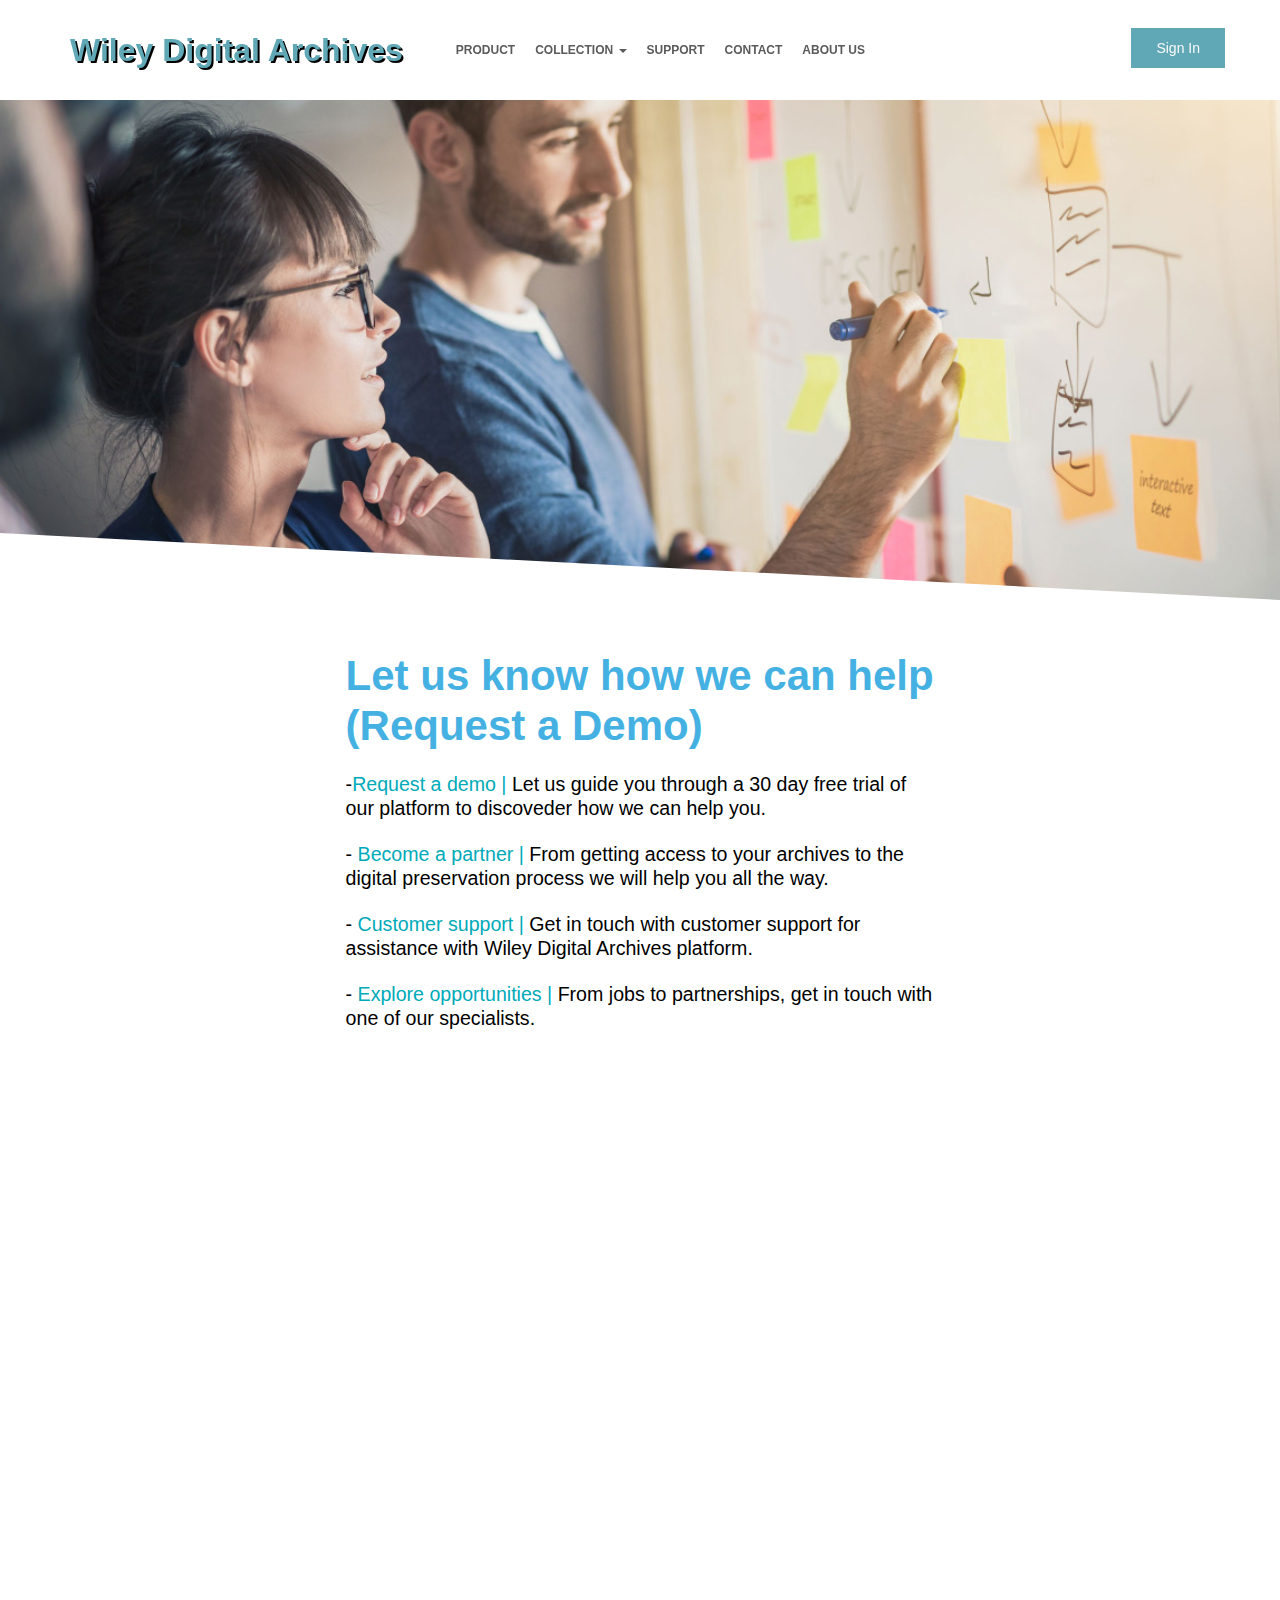
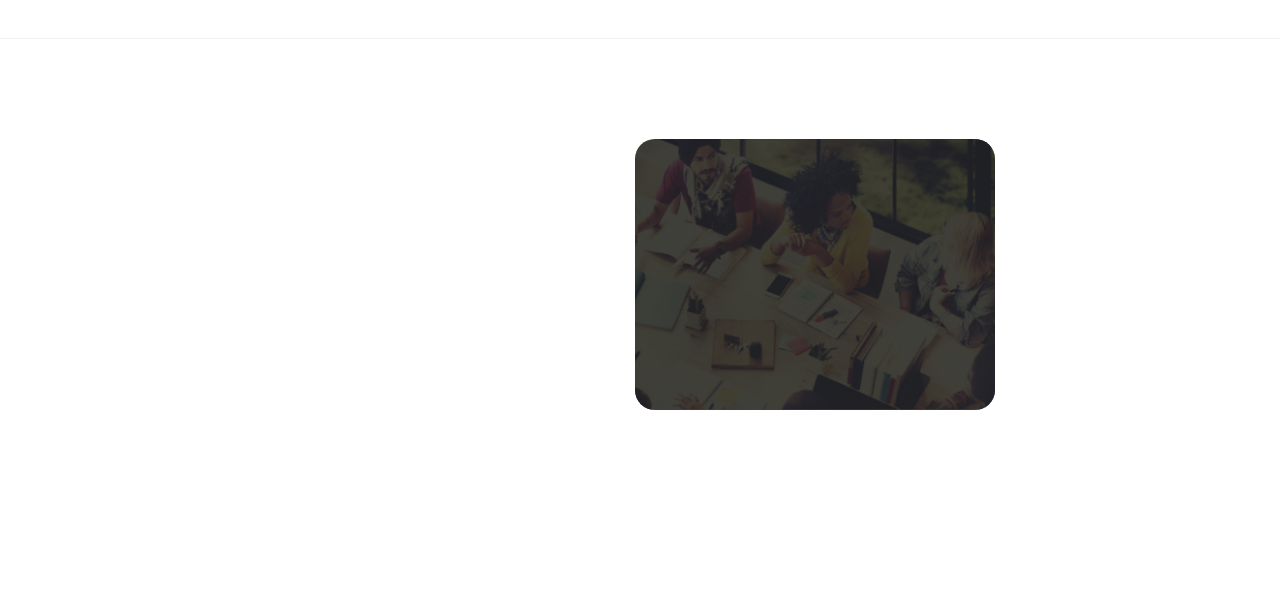
<file: contact.html>
<!DOCTYPE html>
<html>
<head>
	<title></title>
     <meta charset="UTF-8">
     <meta http-equiv="X-UA-Compatible" content="IE=Edge">
     <meta name="description" content="">
     <meta name="keywords" content="">
     <meta name="author" content="">
     <meta name="viewport" content="width=device-width, initial-scale=1, maximum-scale=1">

     <link rel="stylesheet" href="css/bootstrap.min.css">
     <link rel="stylesheet" href="css/font-awesome.min.css">
     <link rel="stylesheet" href="css/animate.css">
     <link rel="stylesheet" href="css/owl.carousel.css">
     <link rel="stylesheet" href="css/owl.theme.default.min.css">
     <link rel="stylesheet" href="css/magnific-popup.css">
    <link rel="stylesheet" href="css/main.css">

	<style>
*{margin: 0;}

.one {
  position: relative;
  display: inline-block;
  /*padding: 1em 5em 1em 1em;*/
  overflow: hidden;
  color: #fff;
  height:500px;
  width:100%;

}

.one:after {
  content: '';
  position: absolute;
  bottom: 0;
  right: 0;
  width: 100%;
  height: 100%;
  background: lightblue;
  -webkit-transform-origin: 100% 0;
  -ms-transform-origin: 100% 0;
  transform-origin: top right;
  -webkit-transform: skewY(3deg);
  -ms-transform: skewY(3deg);
  transform: skewY(3deg);
  z-index: -1;
  background: url("images/background-image2.2.jpg");
  background-repeat: no-repeat;
  background-size: cover;
}
.two{

  position: relative;
  display: inline-block;
  /*padding: 1em 5em 1em 1em;*/
  overflow: hidden;
  color: #fff;
  height:350px;
  width:100%;

}
.two:after {
  content: '';
  position: absolute;
  bottom: 0;
  right: 0;
  width: 100%;
  height: 100%;
  background: lightblue;
  -webkit-transform-origin: 100% 0;
  -ms-transform-origin: 100% 0;
  transform-origin: top right;
  -webkit-transform: skewY(3deg);
  -ms-transform: skewY(3deg);
  transform: skewY(3deg);
  z-index: -1;
  background:#DEEFF5;
  /*background-repeat: no-repeat;
  background-size: 100%*/;
}


.text{
  margin:0 25% 0 25%;
  /*padding:10%;*/
  padding:2%;
}

.text h1{
  color:#45B1E2;

}
.text p{
  font-size:1.4em;
  padding:2% 0 0 0;

}

.contact-span{
  color:#00AAB9 ;
}


@media only screen and (max-width: 992px) {
    .text {
      margin:1%;
    }
    .text p{
      font-size:1.0em;
    }
  }

  .three{

  position: relative;
  display: inline-block;
  /*padding: 1em 5em 1em 1em;*/
  overflow: hidden;
  color: #fff;
  height:500px;
  width:100%;

}
.three:after {
  content: '';
  position: absolute;
  bottom: 0;
  right: 0;
  width: 100%;
  height: 100%;
  background: lightblue;
  -webkit-transform-origin: 100% 0;
  -ms-transform-origin: 100% 0;
  transform-origin: top right;
  -webkit-transform: skewY(3deg);
  -ms-transform: skewY(3deg);
  transform: skewY(3deg);
  z-index: -1;
  background:#DEEFF5;
  /*background-repeat: no-repeat;
  background-size: 100%*/;
}

	</style>
</head>
<body>

  <!-- MENU -->
     <section class="navbar custom-navbar navbar-fixed-top" role="navigation" s>
          <div class="container">

               <div class="navbar-header">
                    <button class="navbar-toggle" data-toggle="collapse" data-target=".navbar-collapse">
                         <span class="icon icon-bar"></span>
                         <span class="icon icon-bar"></span>
                         <span class="icon icon-bar"></span>
                    </button>

                    <!-- lOGO TEXT HERE -->
                    <a href="index.html" class="navbar-brand" >Wiley Digital Archives <span></span></a>
                    <a href="index.html" class="navbar-brand-short" >WDA <span></span></a>
               </div>



               <!-- MENU LINKS -->
               <div class="collapse navbar-collapse">
                    <ul class="nav navbar-nav navbar-nav-first">
                         <li><a href="#about" class="smoothScroll" style = "color:#5b5b5b">Product</a></li>
                         <!--  trying to make dropdown navigation bar, didn't work | update: worked perfectly! -->
                         <li class="dropdown">
                              <a class="dropdown-toggle" data-toggle="dropdown" href="#"style = "color:#5b5b5b">Collection <span class="caret"></span></a>
                              <ul class="dropdown-menu">
                                   <li><a href="#">The NEw York Academy of Sciences</a></li>
                                   <li><a href="rcp1.html">Royal College of Physicians of London</a></li>
                                   <li><a href="#">Royal Anthropological Institute <br> of Great Britain and Ireland</a></li>
                                   <li><a href="#">Royal Geographical Society</a></li>
                                    <li><a href="#">Become a partner</a></li>
                              </ul>
                         </li>
                         <li><a href="#menu" class="smoothScroll" style = "color:#5b5b5b">Support</a></li>
                         <li><a href="contact.html" class="smoothScroll" style = "color:#5b5b5b">Contact</a></li>
                          <li><a href="slanted-solved.html" class="smoothScroll" style = "color:#5b5b5b">About Us </a></li>
                    </ul>


                    <ul class="nav navbar-nav navbar-right">
                         <!-- <li><a href="#"> Get Connected! <i class="fa fa-phone"></i> 010 020 0340</a></li> -->
                         <a href="https://app.wileydigitalarchives.com/wiley/auth/pass;getIp=true" class="section-btn">Sign In</a>
                    </ul>
               </div>

          </div>
     </section>
  <section id="angled" data-stellar-background-ratio="0.5">
          <!-- <div class="overlay"></div> -->
          <!-- <div class="container-fluid"> -->
               <div class="row">

                    <div class="col-md-12 col-sm-12">
                        <div class ='one'></div>
                    </div>

                    <div class="col-md-12 col-sm-12">
                        <div class = 'text'>
                          <div class ='content'>
                            <h1>Let us know how we can help<br>
                            (Request a Demo)</h1>
                             <p> -<span class = "contact-span">Request a demo |</span> Let us guide you through a 30 day free trial of our platform to discoveder how we can help you.</p>
                             <p> -<span class = "contact-span"> Become a partner |</span> From getting access to your archives to the digital preservation process we will help you all the way.</p>
                             <p> -<span class = "contact-span"> Customer support |</span> Get in touch with customer support for assistance with Wiley Digital Archives platform.</p>
                             <p> - <span class = "contact-span"> Explore opportunities | </span>From jobs to partnerships, get in touch with one of our specialists.</p>
                         </div> 
                        </div>
                    </div>
                    <!-- <div class="col-md-12 col-sm-12"> -->
                        <!-- <div class ='contact'> -->
                          <!- - CONTACT - ->
     <section id="contact" data-stellar-background-ratio="0.5">
          <div class="container">
               <div class="row">
  <!- - How to change your own map point
            1. Go to Google Maps
            2. Click on your location point
            3. Click "Share" and choose "Embed map" tab
            4. Copy only URL and paste it within the src="" field below
  - -><!-- 
                    <div class="wow fadeInUp col-md-12 col-sm-12" data-wow-delay="0.4s">
                         <div id="google-map">
                              <iframe style ="border:10px solid gold" src="https://www.google.com/maps/embed?pb=!1m18!1m12!1m3!1d3023.1207169515556!2d-74.03059418444381!3d40.73736917932923!2m3!1f0!2f0!3f0!3m2!1i1024!2i768!4f13.1!3m3!1m2!1s0x89c259e1f2a6d88d%3A0xd4b13202435f05d5!2sWiley+Publishing!5e0!3m2!1sen!2sus!4v1548796416897" width="600" height="450" frameborder="0" style="border:0" allowfullscreen></iframe>
                         </div>
                    </div>  -->   

                    <div class="col-md-12 col-sm-12">

                         <div class="col-md-12 col-sm-12">
                              <div class="section-title wow fadeInUp" data-wow-delay="0.1s">
                                   <h2 style="text-align: center; background:lightblue;">Contact Us</h2>
                              </div>
                         </div>

                         <!- - CONTACT FORM - ->
                         <form action="#" method="post" class="wow fadeInUp" id="contact-form" role="form" data-wow-delay="0.8s">

                              <!- - IF MAIL SENT SUCCESSFUL  // connect this with custom JS - ->
                              <h6 class="text-success">Your message has been sent successfully.</h6>
                              
                              <!- - IF MAIL NOT SENT - ->
                              <h6 class="text-danger">E-mail must be valid and message must be longer than 1 character.</h6>

                              <div class="col-md-6 col-sm-6">
                                   <input type="text" class="form-control" id="cf-name" name="name" placeholder="First name">
                              </div>

                              <div class="col-md-6 col-sm-6">
                                   <input type="text" class="form-control" id="cf-name" name="name" placeholder="Last name">
                              </div>

                              <div class="col-md-6 col-sm-6">
                                   <input type="email" class="form-control" id="cf-email" name="email" placeholder="Email address">
                              </div>

                               <div class="col-md-6 col-sm-6">
                                   <input type="nummber" class="form-control" id="cf-email" name="phone" placeholder="Business phone">
                              </div>

                              <div class="col-md-12 col-sm-12">
                                   <input type="text" class="form-control" id="cf-subject" name="subject" placeholder="Subject">

                                   <textarea class="form-control" rows="6" id="cf-message" name="message" placeholder="anything you wanted to let us know in addition"></textarea>

                                   <button type="submit" class="form-control" id="cf-submit" name="submit">Send Message</button>
                              </div>
                         </form>
                    </div>

               </div>
          </div>
     </section>     
 
     <!- - FOOTER - ->
     <footer id="footer" data-stellar-background-ratio="0.5">
          <div class="container">
               <div class="row">

                    <div class="col-md-3 col-sm-8">
                         <div class="footer-info">
                              <div class="section-title">
                                   <h2 class="wow fadeInUp" data-wow-delay="0.2s">Find us</h2>
                              </div>
                              <address class="wow fadeInUp" data-wow-delay="0.4s">
                                   <p>123 nulla a cursus rhoncus,<br> augue sem viverra 10870<br>id ultricies sapien</p>
                              </address>
                         </div>
                    </div>

                    <div class="col-md-3 col-sm-8">
                         <div class="footer-info">
                              <div class="section-title">
                                   <h2 class="wow fadeInUp" data-wow-delay="0.2s">Talk to a representative</h2>
                              </div>
                              <address class="wow fadeInUp" data-wow-delay="0.4s">
                                   <p>090-080-0650 | 090-070-0430</p>
                                   <p><a href="mailto:info@company.com">info@company.com</a></p>
                                   <p>LINE: Wiley247 </p>
                              </address>
                         </div>
                    </div>

                    <div class="col-md-4 col-sm-8">
                         <div class="footer-info footer-open-hour">
                              <div class="section-title">
                                   <h2 class="wow fadeInUp" data-wow-delay="0.2s">office hours</h2>
                              </div>
                              <div class="wow fadeInUp" data-wow-delay="0.4s">
                                   <p>Monday: Closed</p>
                                   <div>
                                        <strong>Tuesday to Friday</strong>
                                        <p>7:00 AM - 9:00 PM</p>
                                   </div>
                                   <div>
                                        <strong>Saturday - Sunday</strong>
                                        <p>11:00 AM - 10:00 PM</p>
                                   </div>
                              </div>
                         </div>
                    </div>

                    <div class="col-md-2 col-sm-4">
                         <ul class="wow fadeInUp social-icon" data-wow-delay="0.4s">
                              <li><a href="#" class="fa fa-facebook-square" attr="facebook icon"></a></li>
                              <li><a href="#" class="fa fa-twitter"></a></li>
                              <li><a href="#" class="fa fa-instagram"></a></li>
                              <li><a href="#" class="fa fa-google"></a></li>
                         </ul>

                         <div class="wow fadeInUp copyright-text" data-wow-delay="0.8s"> 
                              <p><br>Copyright &copy; 2018 <br>John Wiley & Son's
                              
                              <br><br>Design: <a rel="nofollow" href="http://shoaibahamed.com" target="_parent">Demand Gen web team</a></p>
                         </div>
                    </div>
                    
               </div>
          </div>
     </footer>

       <!- - SCRIPTS - ->
     <script src="js/jquery.js"></script>
     <script src="js/bootstrap.min.js"></script>
     <script src="js/jquery.stellar.min.js"></script>
     <script src="js/wow.min.js"></script>
     <script src="js/owl.carousel.min.js"></script>
     <script src="js/jquery.magnific-popup.min.js"></script>
     <script src="js/smoothscroll.js"></script>
     <script src="js/custom.js"></script>
</body>
</html>
</file>
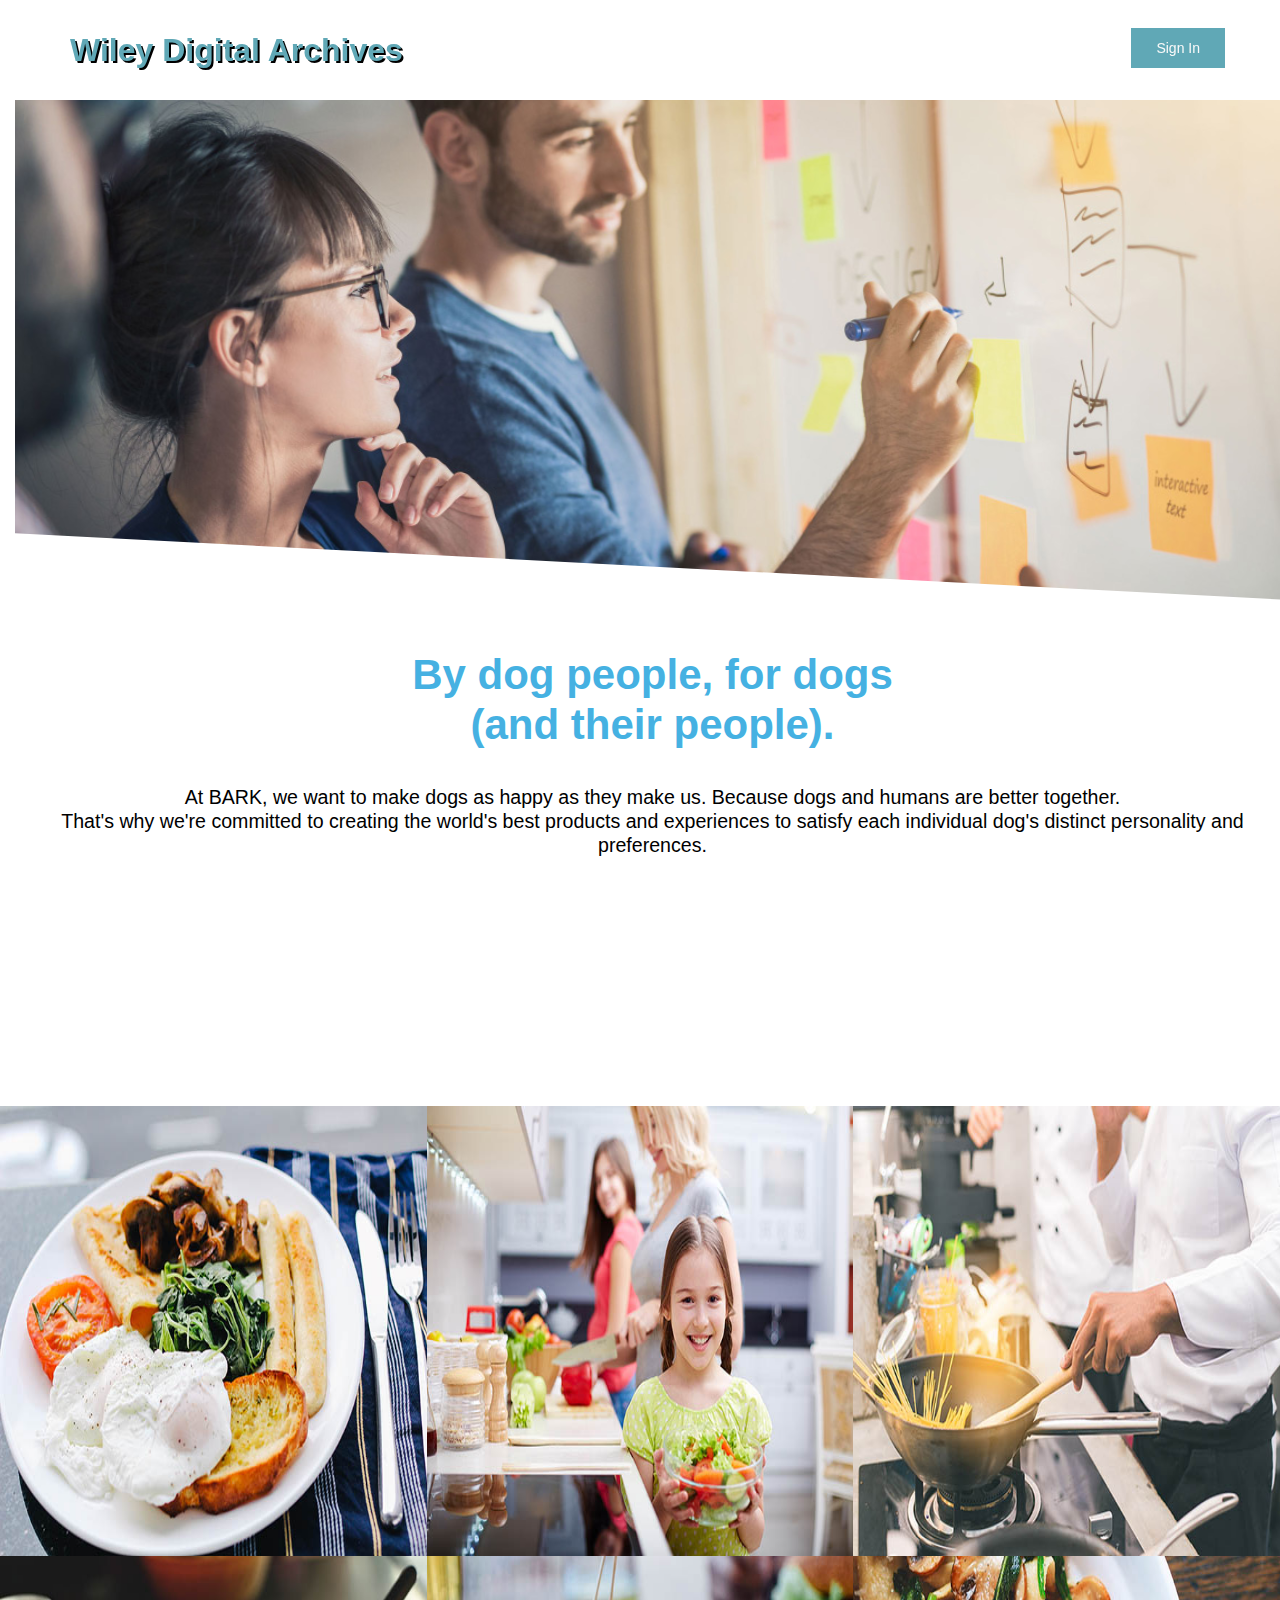
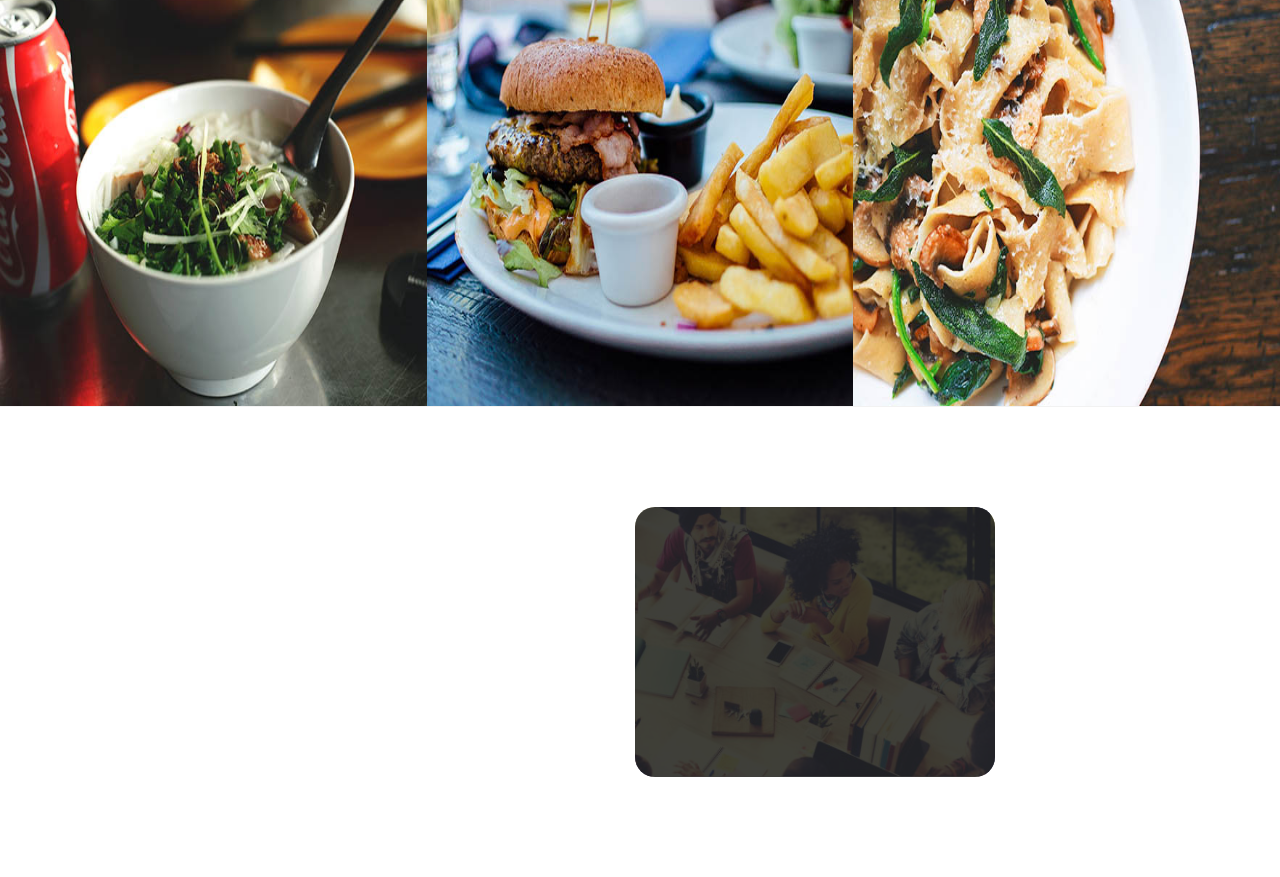
<file: resources-test.html>
<!-- Resource page, not done, follow slanted-soved.html file -->


<!DOCTYPE html>
<html lang="en">
<head>

     <title>Wiley Digital Archives</title>
<!-- 

WDA template based on bootstrap
-->
     <meta charset="UTF-8">
     <meta http-equiv="X-UA-Compatible" content="IE=Edge">
     <meta name="description" content="">
     <meta name="keywords" content="">
     <meta name="author" content="">
     <meta name="viewport" content="width=device-width, initial-scale=1, maximum-scale=1">

     <link rel="stylesheet" href="css/bootstrap.min.css">
     <link rel="stylesheet" href="css/font-awesome.min.css">
     <link rel="stylesheet" href="css/animate.css">
     <link rel="stylesheet" href="css/owl.carousel.css">
     <link rel="stylesheet" href="css/owl.theme.default.min.css">
     <link rel="stylesheet" href="css/magnific-popup.css">

     <!-- MAIN CSS -->
     <link rel="stylesheet" href="css/main.css">

     <style>
     *{margin: 0;}

.one {
  position: relative;
  display: inline-block;
  /*padding: 1em 5em 1em 1em;*/
  overflow: hidden;
  color: #fff;
  height:500px;
  width:100%;

}

.one:after {
  content: '';
  position: absolute;
  bottom: 0;
  right: 0;
  width: 100%;
  height: 100%;
  background: lightblue;
  -webkit-transform-origin: 100% 0;
  -ms-transform-origin: 100% 0;
  transform-origin: top right;
  -webkit-transform: skewY(3deg);
  -ms-transform: skewY(3deg);
  transform: skewY(3deg);
  z-index: -1;
  background: url("images/background-image2.2.jpg");
  background-repeat: no-repeat;
  background-size: cover;
}

.text{
 /* margin:0 25% 0 25%;*/
  /*padding:10%;*/
  padding:2%;
}

.text h1{
  color:#45B1E2;

}
.text p{
  font-size:1.4em;
  padding:2% 0 0 0;

}
          
     </style>

</head>
<body>

     

     <!-- MENU -->
     <section class="navbar custom-navbar navbar-fixed-top" role="navigation">
          <div class="container">

               <div class="navbar-header">
                    <button class="navbar-toggle" data-toggle="collapse" data-target=".navbar-collapse">
                         <span class="icon icon-bar"></span>
                         <span class="icon icon-bar"></span>
                         <span class="icon icon-bar"></span>
                    </button>

                    <!-- lOGO TEXT HERE -->
                    <a href="index.html" class="navbar-brand" >Wiley Digital Archives <span></span></a>
                    <a href="index.html" class="navbar-brand-short" >WDA <span></span></a>
               </div>



               <!-- MENU LINKS -->
               <div class="collapse navbar-collapse">
                    <ul class="nav navbar-nav navbar-nav-first">
                         <li><a href="#home" class="smoothScroll">Overview</a></li>
                         <li><a href="#about" class="smoothScroll">Platform </a></li>
                         <li><a href="#team" class="smoothScroll">Partner </a></li>
                         <li><a href="#menu" class="smoothScroll">Resources</a></li>
                         <li><a href="#contact" class="smoothScroll">Support</a></li>

                        <!--  trying to make dropdown navigation bar, didn't work -->
                         <li class="dropdown"><a class="dropdown-toggle" data-toggle="dropdown" href="#">Collection <span class="caret"></span></a>
        <ul class="dropdown-menu">
          <li><a href="#">Page 1-1</a></li>
          <li><a href="#">Page 1-2</a></li>
          <li><a href="#">Page 1-3</a></li>
        </ul>
      </li>
                    </ul>

                    <ul class="nav navbar-nav navbar-right">
                         <!-- <li><a href="#"> Get Connected! <i class="fa fa-phone"></i> 010 020 0340</a></li> -->
                         <a href="https://app.wileydigitalarchives.com/wiley/auth/pass;getIp=true" class="section-btn">Sign In</a>
                    </ul>
               </div>

          </div>
     </section>

     <!-- angled-->
     <section id="menu" data-stellar-background-ratio="0.5">
          <div class="container">
               <div class="row">

                    <div class="col-md-12 col-sm-12">
                         <div class ="menu-thumb one"></div>
                    </div>

                    <div class="col-md-12 col-sm-12">
                         <!- - MENU THUMB - ->
                         <div class="menu-thumb text">
                              <div class ='content'>
                                   <h1>By dog people, for dogs<br>
                                    (and their people).</h1>
                                   <p>At BARK, we want to make dogs as happy as they make us. Because dogs and humans are better together.<br>
                                   That's why we're committed to creating the world's best products and experiences to satisfy each individual dog's distinct personality and preferences.</p>
                              </div>
                         </div>
                    </div>


               </div>
          </div>
     </section>


     
     <!-- MENU-->
     <section id="menu" data-stellar-background-ratio="0.5">
          <div class="container">
               <div class="row">

                    <div class="col-md-12 col-sm-12">
                         <div class="section-title wow fadeInUp" data-wow-delay="0.1s">
                              <h2>Resources</h2>
                              <h4>Post purchased use by Library</h4>
                         </div>
                    </div>



                    <div class="col-md-4 col-sm-6">
                         <!- - MENU THUMB - ->
                         <div class="menu-thumb">
                              <a href="images/menu-image1.jpg" class="image-popup" title="American Breakfast">
                                   <img src="images/menu-image1.jpg" class="img-responsive" alt="">

                                   <div class="menu-info">
                                        <div class="menu-item">
                                             <h3>American Breakfast</h3>
                                             <p>Tomato / Eggs / Sausage</p>
                                        </div>
                                        <div class="menu-price">
                                             <span>$25</span>
                                        </div>
                                   </div>
                              </a>
                         </div>
                    </div>

                    <div class="col-md-4 col-sm-6">
                         <!- - MENU THUMB - ->
                         <div class="menu-thumb">
                              <a href="images/menu-image2.jpg" class="image-popup" title="Self-made Salad">
                                   <img src="images/menu-image2.jpg" class="img-responsive" alt="">

                                   <div class="menu-info">
                                        <div class="menu-item">
                                             <h3>Self-made Salad</h3>
                                             <p>Green / Fruits / Healthy</p>
                                        </div>
                                        <div class="menu-price">
                                             <span>$18</span>
                                        </div>
                                   </div>
                              </a>
                         </div>
                    </div>

                    <div class="col-md-4 col-sm-6">
                         <!- - MENU THUMB - ->
                         <div class="menu-thumb">
                              <a href="images/menu-image3.jpg" class="image-popup" title="Chinese Noodle">
                                   <img src="images/menu-image3.jpg" class="img-responsive" alt="">

                                   <div class="menu-info">
                                        <div class="menu-item">
                                             <h3>Chinese Noodle</h3>
                                             <p>Pepper / Chicken / Vegetables</p>
                                        </div>
                                        <div class="menu-price">
                                             <span>$34</span>
                                        </div>
                                   </div>
                              </a>
                         </div>
                    </div>

                    <div class="col-md-4 col-sm-6">
                         <!- - MENU THUMB - ->
                         <div class="menu-thumb">
                              <a href="images/menu-image4.jpg" class="image-popup" title="Rice Soup">
                                   <img src="images/menu-image4.jpg" class="img-responsive" alt="">

                                   <div class="menu-info">
                                        <div class="menu-item">
                                             <h3>Rice Soup</h3>
                                             <p>Green / Chicken</p>
                                        </div>
                                        <div class="menu-price">
                                             <span>$28</span>
                                        </div>
                                   </div>
                              </a>
                         </div>
                    </div>

                    <div class="col-md-4 col-sm-6">
                         <!- - MENU THUMB - ->
                         <div class="menu-thumb">
                              <a href="images/menu-image5.jpg" class="image-popup" title="Project title">
                                   <img src="images/menu-image5.jpg" class="img-responsive" alt="">

                                   <div class="menu-info">
                                        <div class="menu-item">
                                             <h3>Deli Burger</h3>
                                             <p>Beef / Fried Potatoes</p>
                                        </div>
                                        <div class="menu-price">
                                             <span>$46</span>
                                        </div>
                                   </div>
                              </a>
                         </div>
                    </div>
 
                    <div class="col-md-4 col-sm-6">
                         <!- - MENU THUMB - ->
                         <div class="menu-thumb">
                              <a href="images/menu-image6.jpg" class="image-popup" title="Project title">
                                   <img src="images/menu-image6.jpg" class="img-responsive" alt="">

                                   <div class="menu-info">
                                        <div class="menu-item">
                                             <h3>Big Flat Fried</h3>
                                             <p>Pepper / Crispy</p>
                                        </div>
                                        <div class="menu-price">
                                             <span>$30</span>
                                        </div>
                                   </div>
                              </a>
                         </div>
                    </div>


               </div>
          </div>
     </section>

     <!- - FOOTER - ->
     <footer id="footer" data-stellar-background-ratio="0.5">
          <div class="container">
               <div class="row">

                    <div class="col-md-3 col-sm-8">
                         <div class="footer-info">
                              <div class="section-title">
                                   <h2 class="wow fadeInUp" data-wow-delay="0.2s">Find us</h2>
                              </div>
                              <address class="wow fadeInUp" data-wow-delay="0.4s">
                                   <p>123 nulla a cursus rhoncus,<br> augue sem viverra 10870<br>id ultricies sapien</p>
                              </address>
                         </div>
                    </div>

                    <div class="col-md-3 col-sm-8">
                         <div class="footer-info">
                              <div class="section-title">
                                   <h2 class="wow fadeInUp" data-wow-delay="0.2s">Talk to a representative</h2>
                              </div>
                              <address class="wow fadeInUp" data-wow-delay="0.4s">
                                   <p>090-080-0650 | 090-070-0430</p>
                                   <p><a href="mailto:info@company.com">info@company.com</a></p>
                                   <p>LINE: Wiley247 </p>
                              </address>
                         </div>
                    </div>

                    <div class="col-md-4 col-sm-8">
                         <div class="footer-info footer-open-hour">
                              <div class="section-title">
                                   <h2 class="wow fadeInUp" data-wow-delay="0.2s">office hours</h2>
                              </div>
                              <div class="wow fadeInUp" data-wow-delay="0.4s">
                                   <p>Monday: Closed</p>
                                   <div>
                                        <strong>Tuesday to Friday</strong>
                                        <p>7:00 AM - 9:00 PM</p>
                                   </div>
                                   <div>
                                        <strong>Saturday - Sunday</strong>
                                        <p>11:00 AM - 10:00 PM</p>
                                   </div>
                              </div>
                         </div>
                    </div>

                    <div class="col-md-2 col-sm-4">
                         <ul class="wow fadeInUp social-icon" data-wow-delay="0.4s">
                              <li><a href="#" class="fa fa-facebook-square" attr="facebook icon"></a></li>
                              <li><a href="#" class="fa fa-twitter"></a></li>
                              <li><a href="#" class="fa fa-instagram"></a></li>
                              <li><a href="#" class="fa fa-google"></a></li>
                         </ul>

                         <div class="wow fadeInUp copyright-text" data-wow-delay="0.8s"> 
                              <p><br>Copyright &copy; 2018 <br>John Wiley & Son's
                              
                              <br><br>Design: <a rel="nofollow" href="http://shoaibahamed.com" target="_parent">Demand Gen web team</a></p>
                         </div>
                    </div>
                    
               </div>
          </div>
     </footer>


     <!- - SCRIPTS - ->
     <script src="js/jquery.js"></script>
     <script src="js/bootstrap.min.js"></script>
     <script src="js/jquery.stellar.min.js"></script>
     <script src="js/wow.min.js"></script>
     <script src="js/owl.carousel.min.js"></script>
     <script src="js/jquery.magnific-popup.min.js"></script>
     <script src="js/smoothscroll.js"></script>
     <script src="js/custom.js"></script>

</body>
</html>
</file>
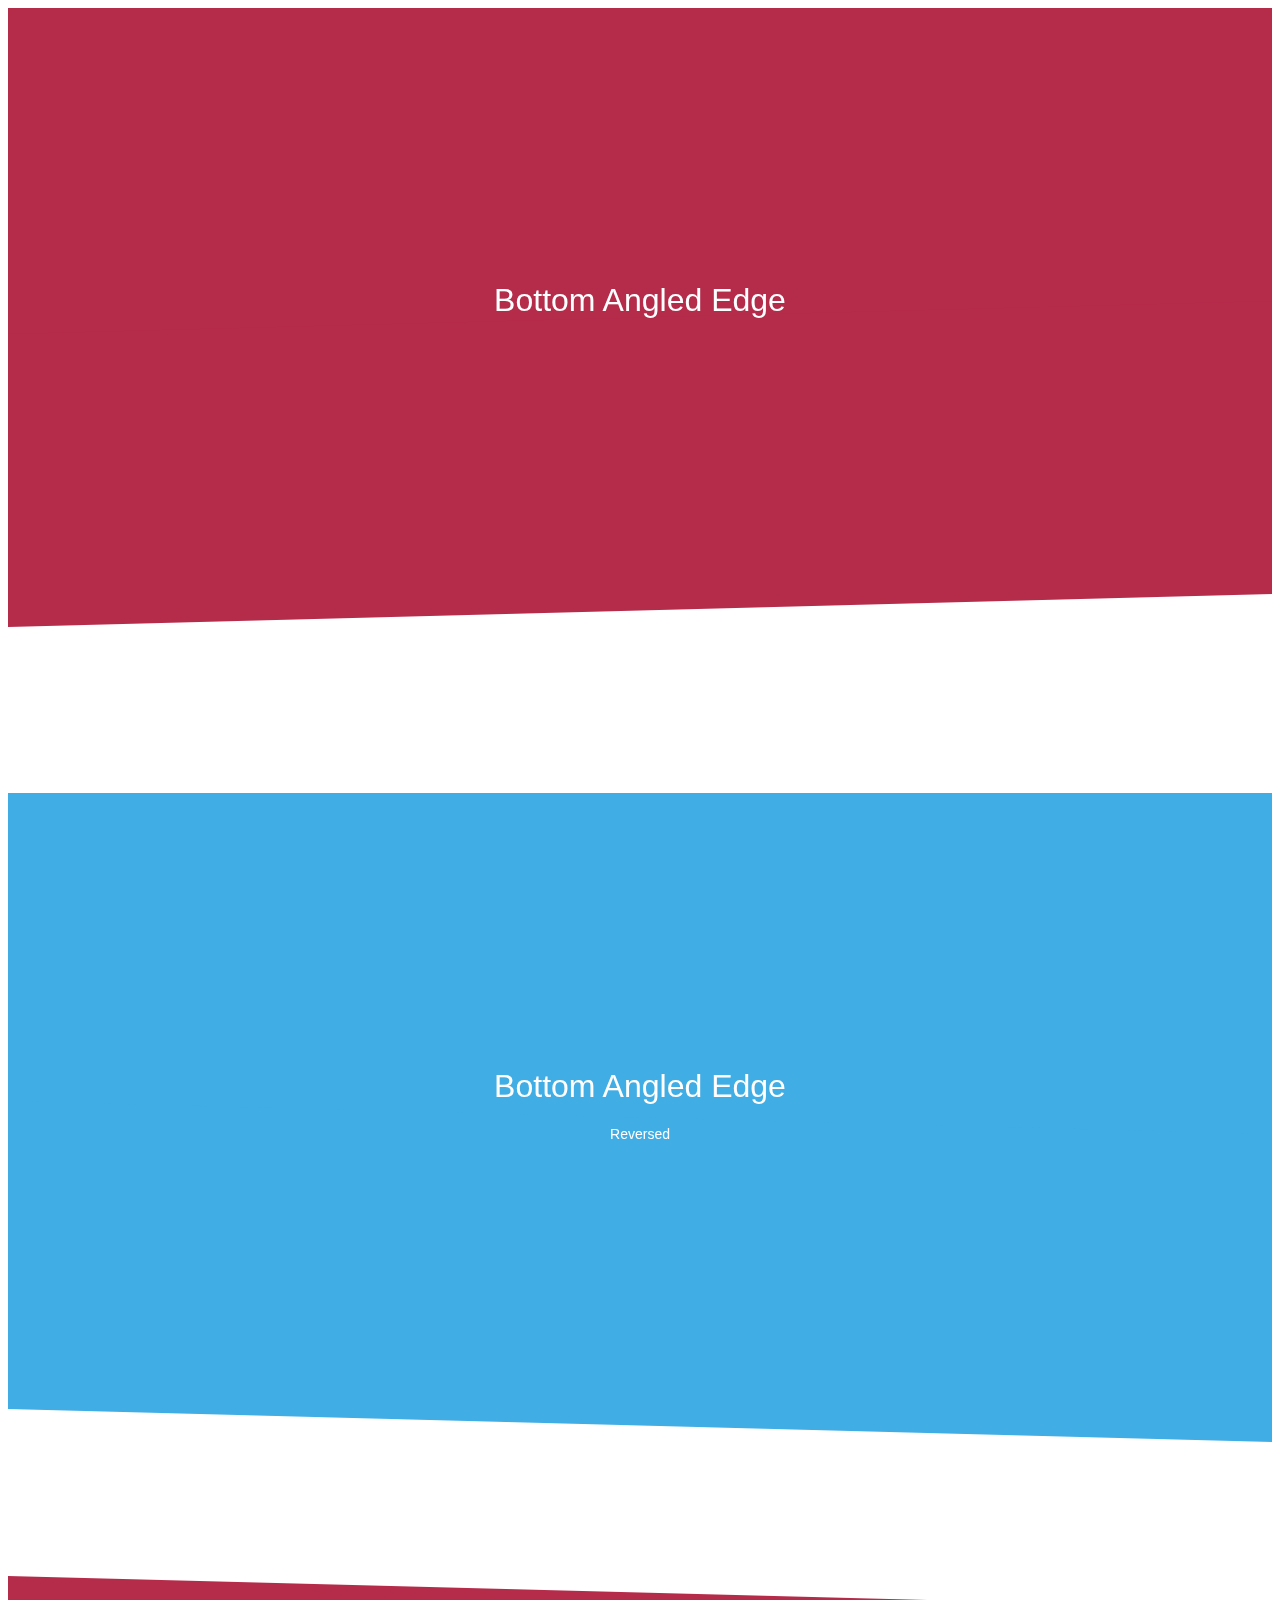
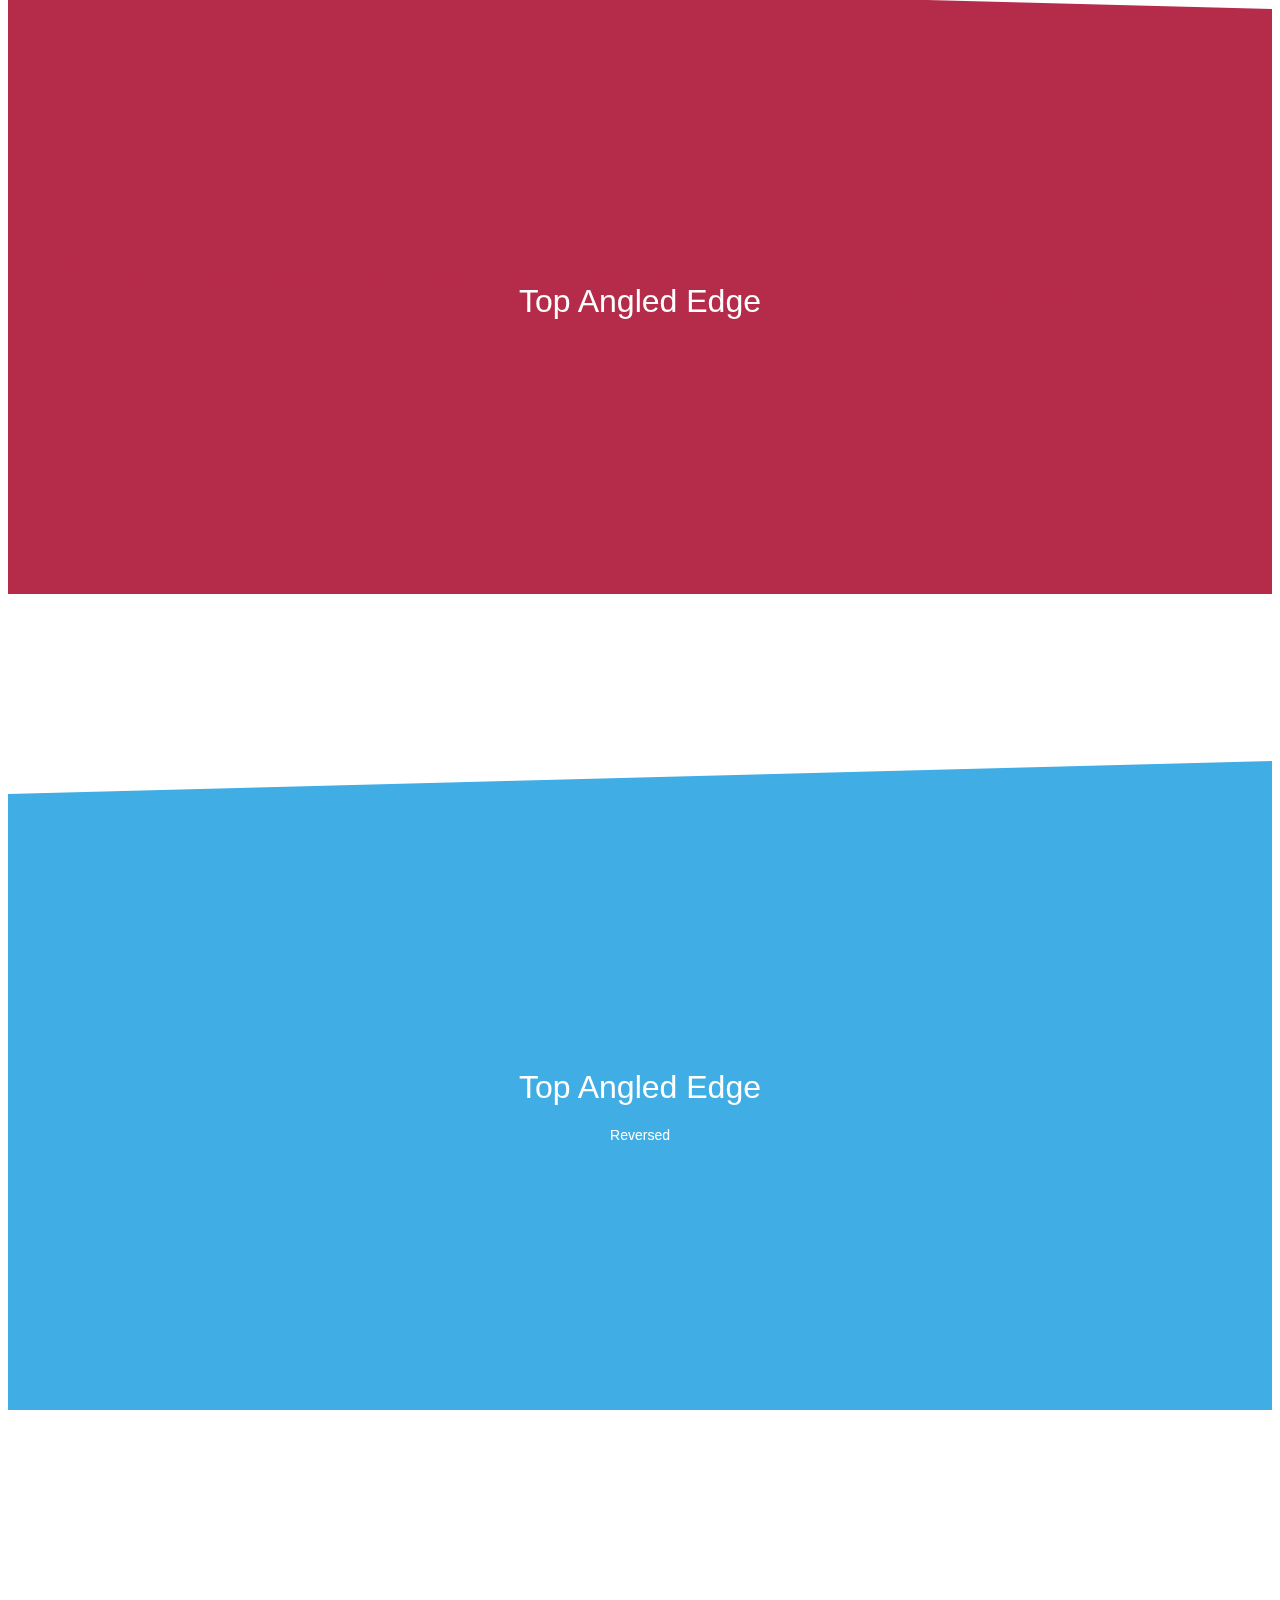
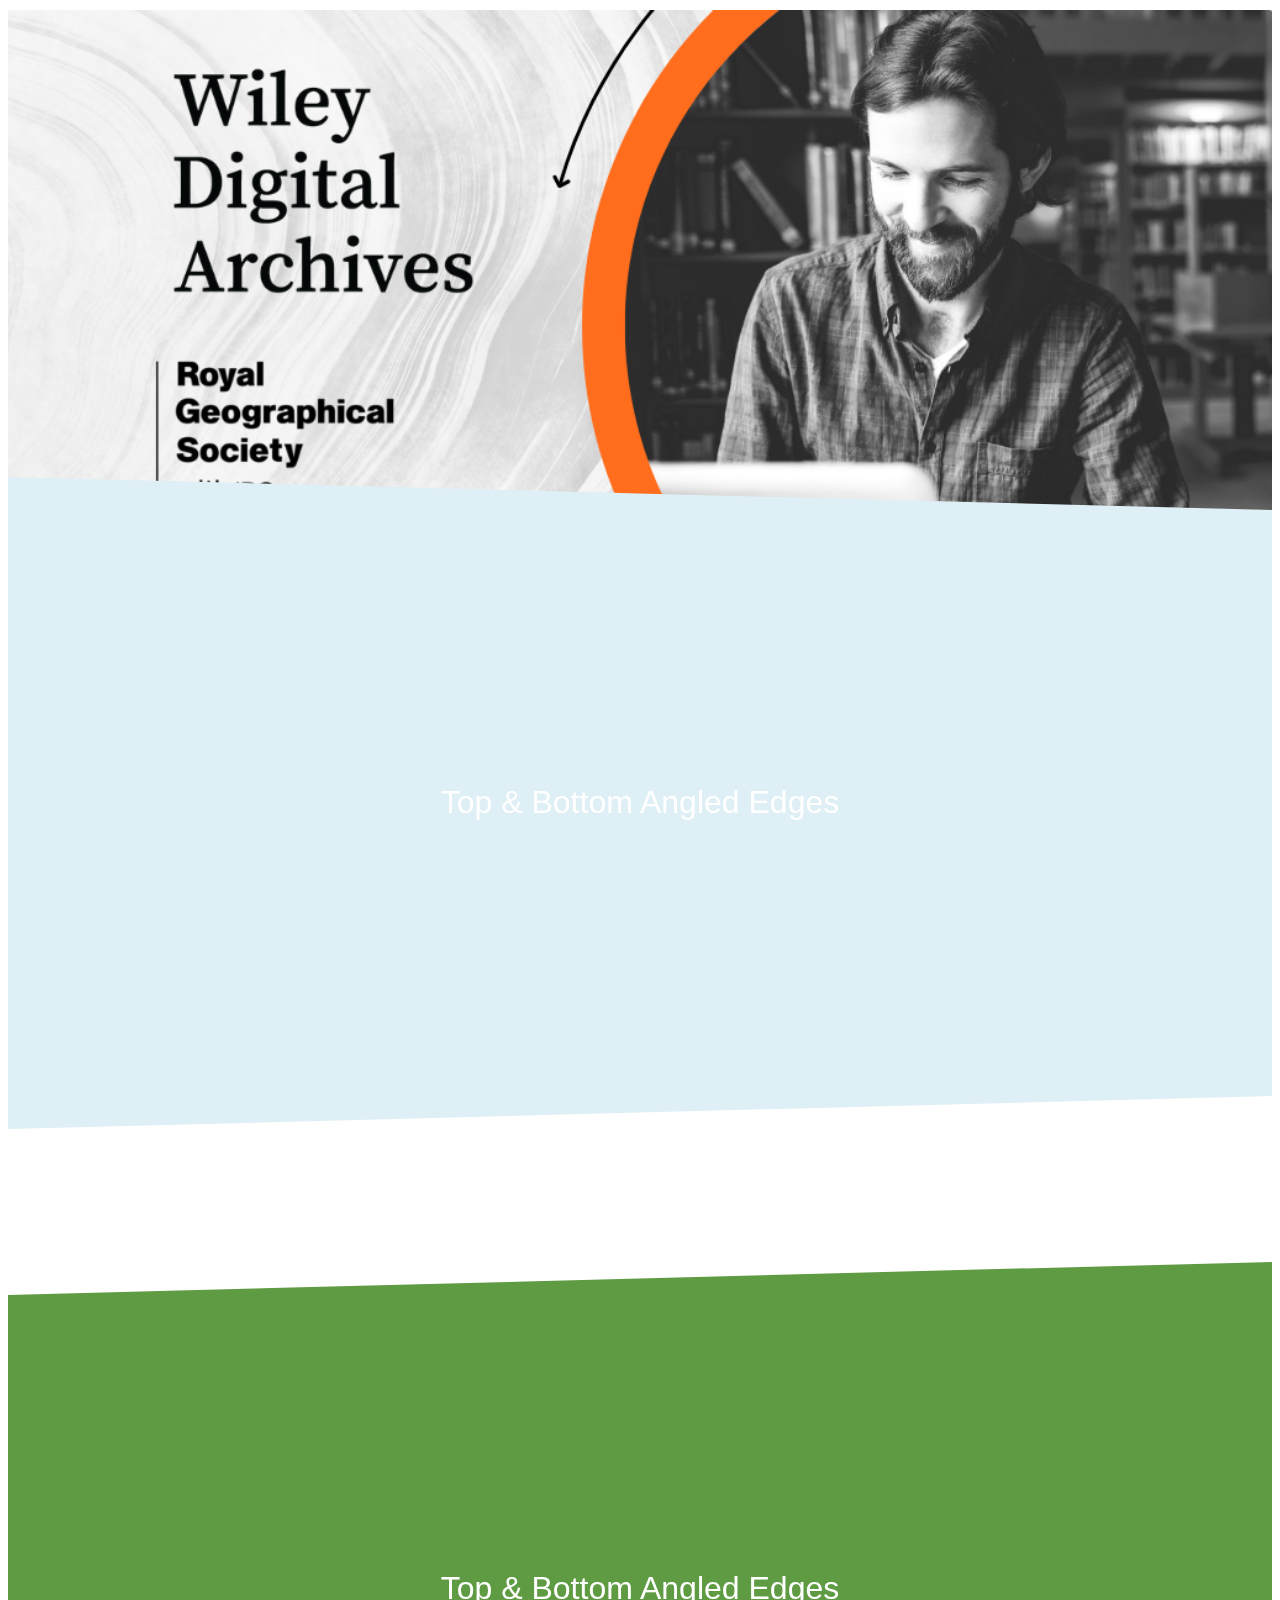
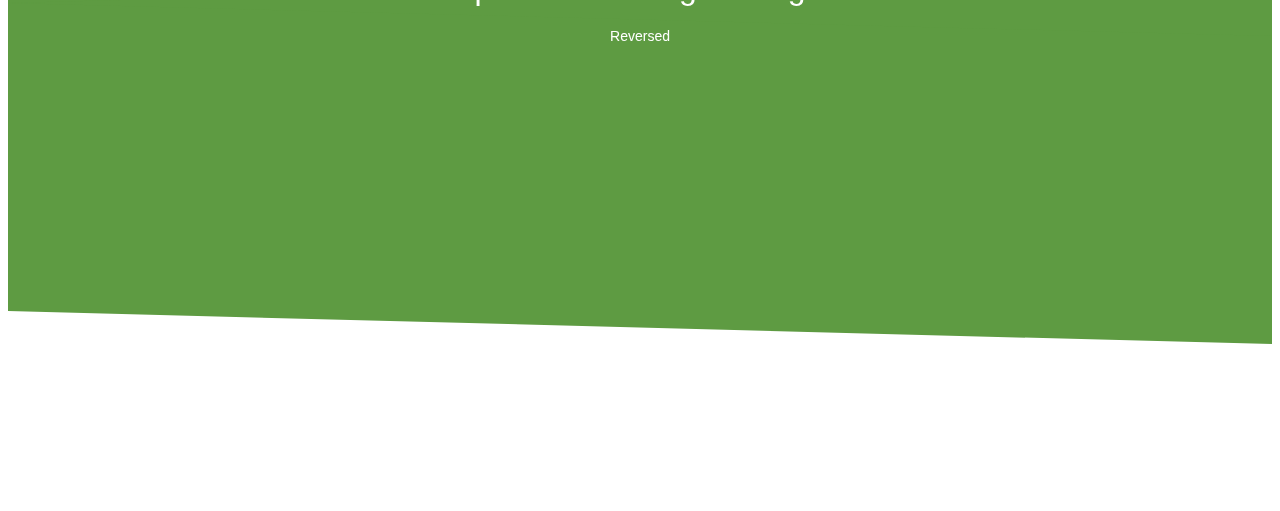
<file: test.html>
<!DOCTYPE html>
<html>
<head>
	<title></title>

<style type="text/css">
	
.edge--bottom {
	position: relative;
	z-index: 1;
}

.edge--bottom:after {
	background: inherit;
	content: '';
	display: block;
	height: 50%;
	left: 0;
	position: absolute;
	right: 0;
	z-index: -1;
	-webkit-backface-visibility: hidden;
}

.edge--bottom:after {
	bottom: 0;
	transform: skewY(-1.5deg);
	transform-origin: 100%;
}

.edge--bottom--reverse {
	position: relative;
	z-index: 1;
}

.edge--bottom--reverse:after {
	background: inherit;
	content: '';
	display: block;
	height: 50%;
	left: 0;
	position: absolute;
	right: 0;
	z-index: -1;
	-webkit-backface-visibility: hidden;
}

.edge--bottom--reverse:after {
	bottom: 0;
	transform: skewY(1.5deg);
	transform-origin: 0 100%;
}

.edge--top {
	position: relative;
	z-index: 1;
}

.edge--top:before {
	background: inherit;
	content: '';
	display: block;
	height: 50%;
	left: 0;
	position: absolute;
	right: 0;
	z-index: -1;
	-webkit-backface-visibility: hidden;
}

.edge--top:before {
	top: 0;
	transform: skewY(1.5deg);
	transform-origin: 100% 0;
}

.edge--top--reverse {
	position: relative;
	z-index: 1;
}

.edge--top--reverse:before {
	background: inherit;
	content: '';
	display: block;
	height: 50%;
	left: 0;
	position: absolute;
	right: 0;
	z-index: -1;
	-webkit-backface-visibility: hidden;
}

.edge--top--reverse:before {
	top: 0;
	transform: skewY(-1.5deg);
	transform-origin: 0 0;
}

.edge--both {
	position: relative;
	z-index: 1;
}

.edge--both:before, .edge--both:after {
	background: inherit;
	content: '';
	display: block;
	height: 50%;
	left: 0;
	position: absolute;
	right: 0;
	z-index: -1;
	-webkit-backface-visibility: hidden;
}

.edge--both:before {
	top: 0;
	transform: skewY(1.5deg);
	transform-origin: 100% 0;
}

.edge--both:after {
	bottom: 0;
	transform: skewY(-1.5deg);
	transform-origin: 100%;
}

.edge--both--reverse {
	position: relative;
	z-index: 1;
}

.edge--both--reverse:before, .edge--both--reverse:after {
	background: inherit;
	content: '';
	display: block;
	height: 50%;
	left: 0;
	position: absolute;
	right: 0;
	z-index: -1;
	-webkit-backface-visibility: hidden;
}

.edge--both--reverse:before {
	top: 0;
	transform: skewY(-1.5deg);
	transform-origin: 0 0;
}

.edge--both--reverse:after {
	bottom: 0;
	transform: skewY(1.5deg);
	transform-origin: 0 0;
}

.-berry {
	background: #b52b4a;
}

.-blue {
	background: #41ade5;
}

.-orange {
	background: #DEEFF5;
	/*background-image: url("images/background-image1.jpg");*/
	/*border-bottom:10px solid black;*/
}

.-green {
	background: #5e9b42;
}

.block {
	color: #fff;
	font-family: 'Fira Sans', sans-serif;
	margin: 0 0 200px;
	padding: 20% 20px;
	text-align: center;
}

h1 {
	font-size: 32px;
	font-weight: 500;
}

p {
	font-size: 14px;
	font-weight: 300;
	margin-top: 0.5em;
}

.image{
	background-image: url("images/background-image2.jpg");
	height: 500px;
	width:100%;
	background-repeat: no-repeat;
	background-size: cover;
}
</style>
</head>
<body>
	
<div class="block -berry edge--bottom">
  <h1>Bottom Angled Edge</h1>
</div>

<div class="block -blue edge--bottom--reverse">
  <h1>Bottom Angled Edge</h1>
  <p>Reversed</p>
</div>

<div class="block -berry edge--top">
  <h1>Top Angled Edge</h1>
</div>

<div class="block -blue edge--top--reverse">
  <h1>Top Angled Edge</h1>
  <p>Reversed</p>
</div>

<div class = "image">
	
</div>

<div class="block -orange edge--both">
  <h1>Top & Bottom Angled Edges</h1>
</div>

<div class="block -green edge--both--reverse">
  <h1>Top & Bottom Angled Edges</h1>
  <p>Reversed</p>
</div>


	

	

</body>
</html>
</file>
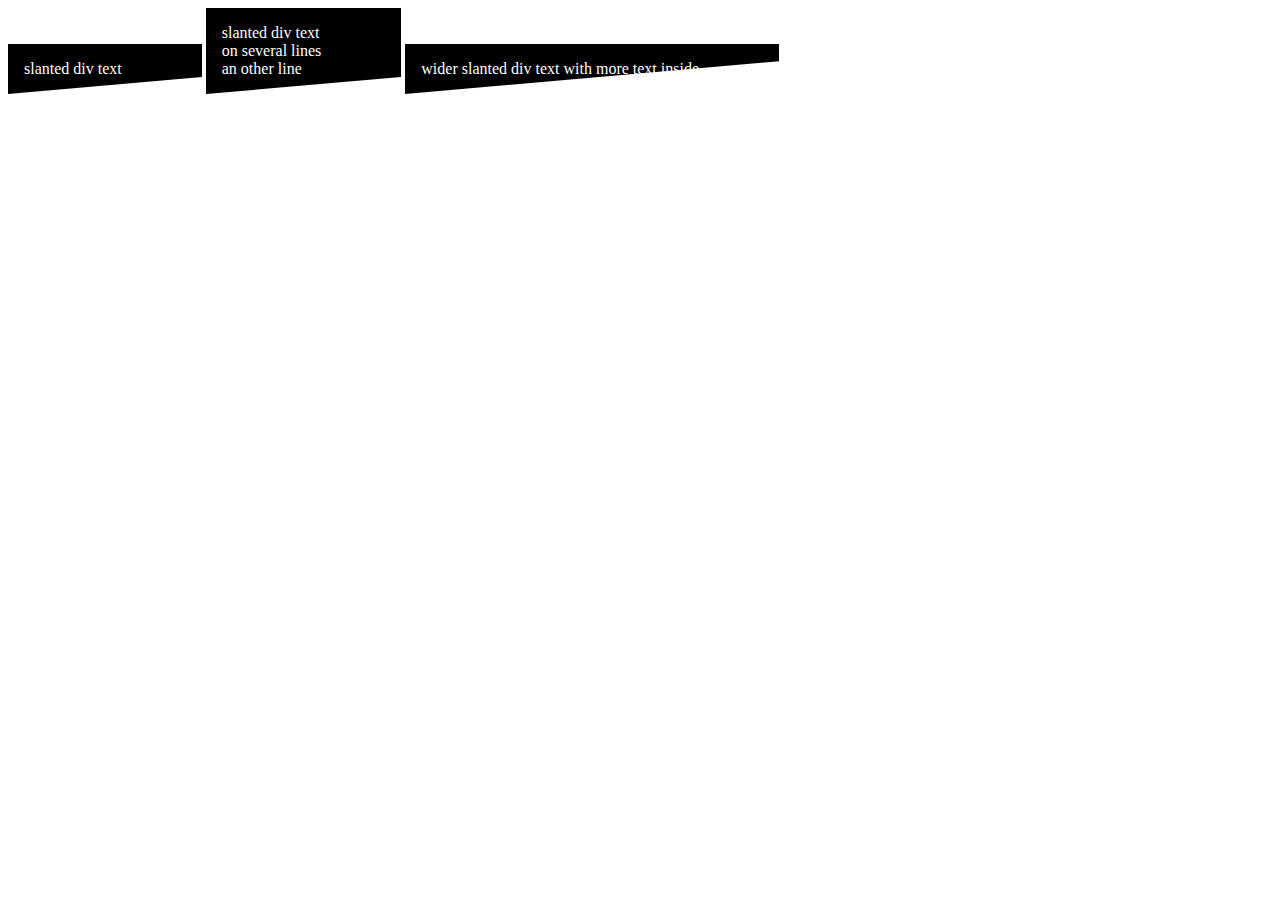
<file: css/slanted.html>
<!DOCTYPE html>
<html>
<head>
	<title></title>

	<style>
div {
  position: relative;
  display: inline-block;
  padding: 1em 5em 1em 1em;
  overflow: hidden;
  color: #fff;
}

div:after {
  content: '';
  position: absolute;
  bottom: 0;
  right: 0;
  width: 100%;
  height: 100%;
  background: #000;
  -webkit-transform-origin: 100% 0;
  -ms-transform-origin: 100% 0;
  transform-origin: 0 100%;
  -webkit-transform: skew(-45deg);
  -ms-transform: skew(-45deg);
  transform: skewY(-5deg);
  z-index: -1;
}

body {
  background: url('https://farm3.staticflickr.com/2878/10944255073_973d2cd25c.jpg');
  background-size: cover;
  background-repeat: no-repeat;
}
	</style>
</head>
<body>

	<div>slanted div text</div>
	<div>
  	slanted div text<br/> on several lines<br/> an other line
	</div>
	<div>wider slanted div text with more text inside</div>

</body>
</html>
</file>
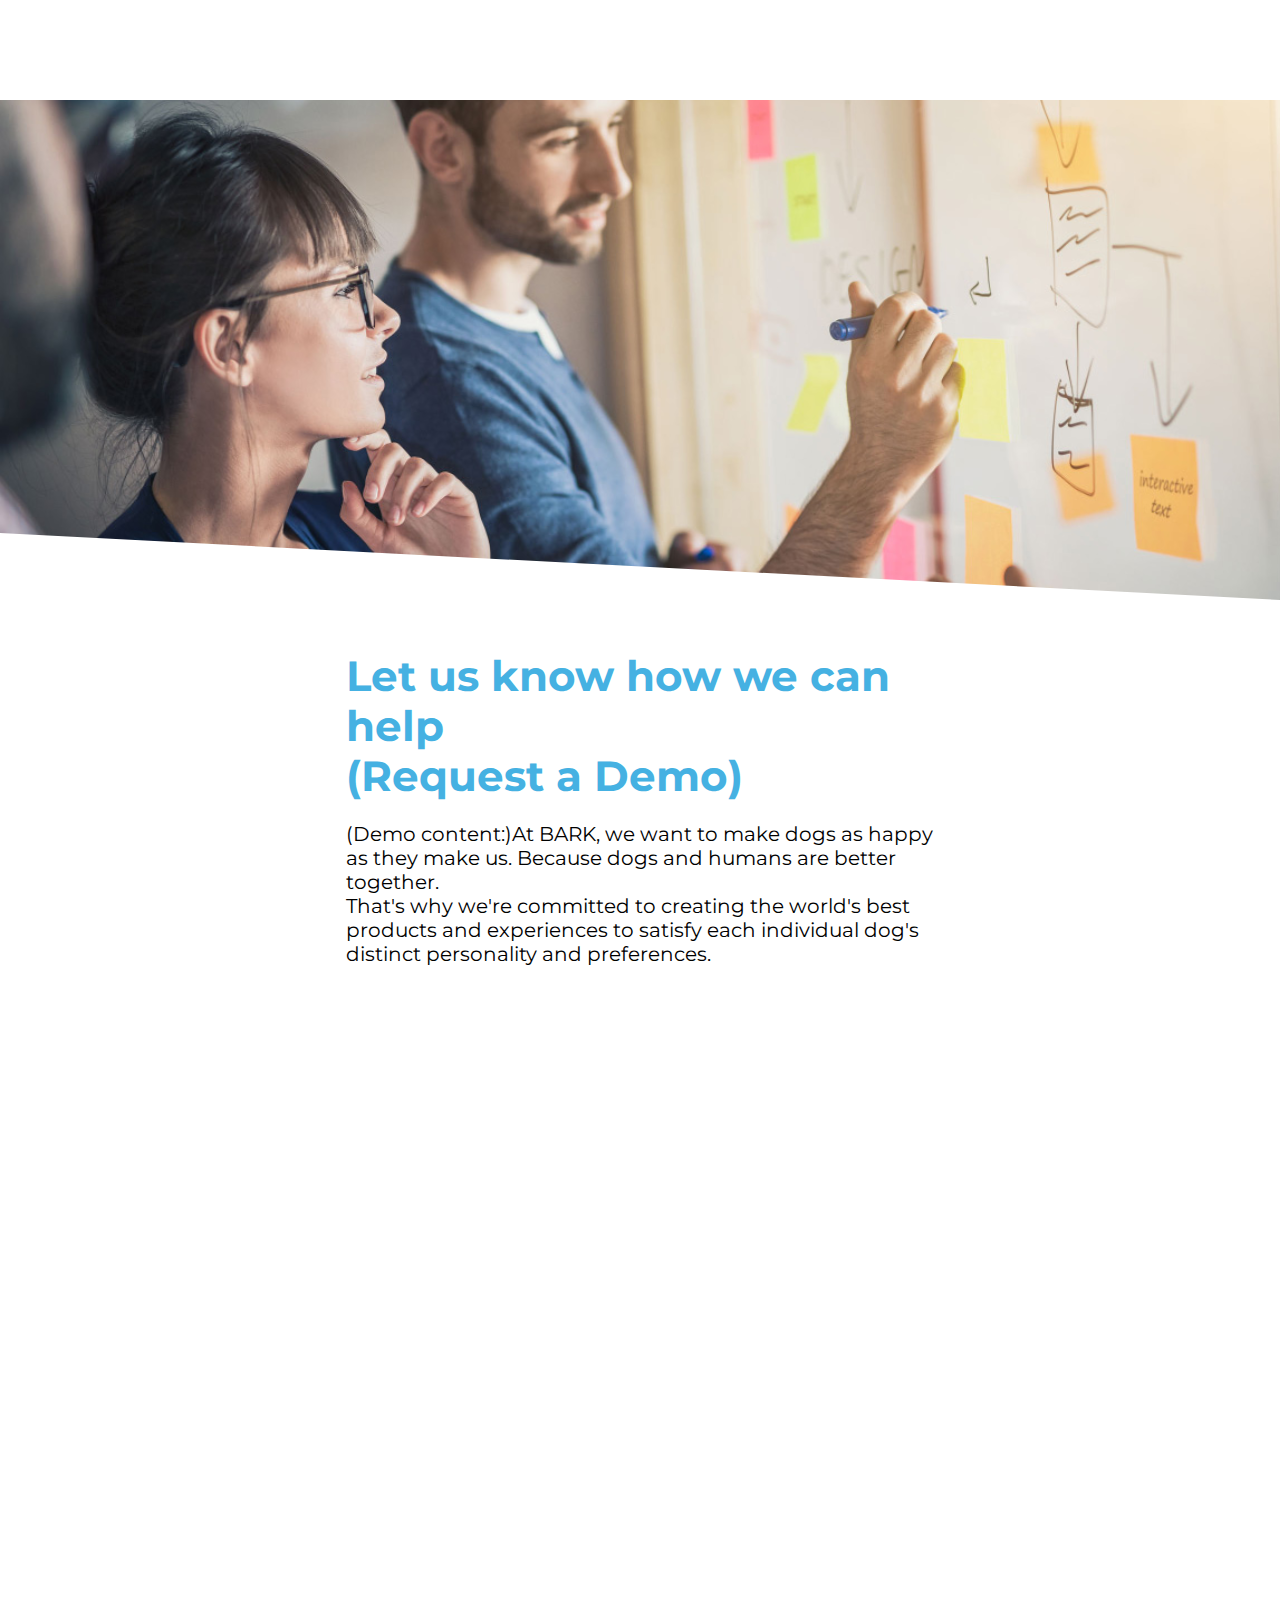
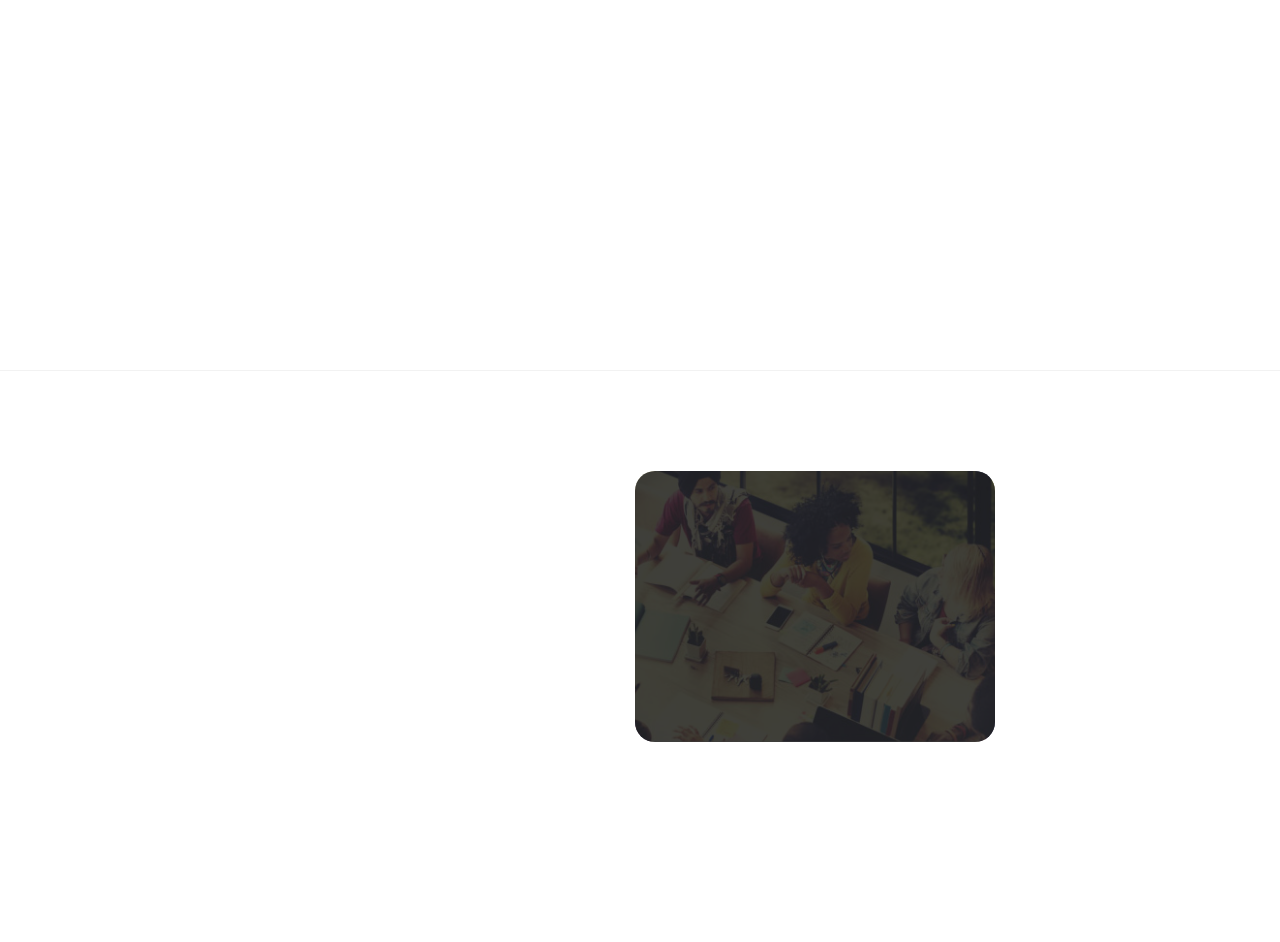
<file: wda-test/contact.html>
<!DOCTYPE html>
<html>
<head>
	<title></title>
     <meta charset="UTF-8">
     <meta http-equiv="X-UA-Compatible" content="IE=Edge">
     <meta name="description" content="">
     <meta name="keywords" content="">
     <meta name="author" content="">
     <meta name="viewport" content="width=device-width, initial-scale=1, maximum-scale=1">

     <link rel="stylesheet" href="css/bootstrap.min.css">
     <link rel="stylesheet" href="css/font-awesome.min.css">
     <link rel="stylesheet" href="css/animate.css">
     <link rel="stylesheet" href="css/owl.carousel.css">
     <link rel="stylesheet" href="css/owl.theme.default.min.css">
     <link rel="stylesheet" href="css/magnific-popup.css">
    <link rel="stylesheet" href="css/main.css">

	<style>
*{margin: 0;}

.one {
  position: relative;
  display: inline-block;
  /*padding: 1em 5em 1em 1em;*/
  overflow: hidden;
  color: #fff;
  height:500px;
  width:100%;

}

.one:after {
  content: '';
  position: absolute;
  bottom: 0;
  right: 0;
  width: 100%;
  height: 100%;
  background: lightblue;
  -webkit-transform-origin: 100% 0;
  -ms-transform-origin: 100% 0;
  transform-origin: top right;
  -webkit-transform: skewY(3deg);
  -ms-transform: skewY(3deg);
  transform: skewY(3deg);
  z-index: -1;
  background: url("images/background-image2.2.jpg");
  background-repeat: no-repeat;
  background-size: cover;
}
.two{

  position: relative;
  display: inline-block;
  /*padding: 1em 5em 1em 1em;*/
  overflow: hidden;
  color: #fff;
  height:350px;
  width:100%;

}
.two:after {
  content: '';
  position: absolute;
  bottom: 0;
  right: 0;
  width: 100%;
  height: 100%;
  background: lightblue;
  -webkit-transform-origin: 100% 0;
  -ms-transform-origin: 100% 0;
  transform-origin: top right;
  -webkit-transform: skewY(3deg);
  -ms-transform: skewY(3deg);
  transform: skewY(3deg);
  z-index: -1;
  background:#DEEFF5;
  /*background-repeat: no-repeat;
  background-size: 100%*/;
}


.text{
  margin:0 25% 0 25%;
  /*padding:10%;*/
  padding:2%;
}

.text h1{
  color:#45B1E2;

}
.text p{
  font-size:1.4em;
  padding:2% 0 0 0;

}


@media only screen and (max-width: 992px) {
    .text {
      margin:1%;
    }
    .text p{
      font-size:1.0em;
    }
  }

  .three{

  position: relative;
  display: inline-block;
  /*padding: 1em 5em 1em 1em;*/
  overflow: hidden;
  color: #fff;
  height:500px;
  width:100%;

}
.three:after {
  content: '';
  position: absolute;
  bottom: 0;
  right: 0;
  width: 100%;
  height: 100%;
  background: lightblue;
  -webkit-transform-origin: 100% 0;
  -ms-transform-origin: 100% 0;
  transform-origin: top right;
  -webkit-transform: skewY(3deg);
  -ms-transform: skewY(3deg);
  transform: skewY(3deg);
  z-index: -1;
  background:#DEEFF5;
  /*background-repeat: no-repeat;
  background-size: 100%*/;
}

	</style>
</head>
<body>
  <section id="angled" data-stellar-background-ratio="0.5">
          <!-- <div class="overlay"></div> -->
          <!-- <div class="container-fluid"> -->
               <div class="row">

                    <div class="col-md-12 col-sm-12">
                        <div class ='one'></div>
                    </div>

                    <div class="col-md-12 col-sm-12">
                        <div class = 'text'>
                          <div class ='content'>
                            <h1>Let us know how we can help<br>
                            (Request a Demo)</h1>
                             <p>(Demo content:)At BARK, we want to make dogs as happy as they make us. Because dogs and humans are better together.<br>
                             That's why we're committed to creating the world's best products and experiences to satisfy each individual dog's distinct personality and preferences.</p>
                          </div> 
                        </div>
                    </div>
                    <!-- <div class="col-md-12 col-sm-12"> -->
                        <!-- <div class ='contact'> -->
                          <!- - CONTACT - ->
     <section id="contact" data-stellar-background-ratio="0.5">
          <div class="container">
               <div class="row">
  <!- - How to change your own map point
            1. Go to Google Maps
            2. Click on your location point
            3. Click "Share" and choose "Embed map" tab
            4. Copy only URL and paste it within the src="" field below
  - ->
                    <div class="wow fadeInUp col-md-12 col-sm-12" data-wow-delay="0.4s">
                         <div id="google-map">
                              <iframe style ="border:10px solid gold" src="https://www.google.com/maps/embed?pb=!1m18!1m12!1m3!1d3023.1207169515556!2d-74.03059418444381!3d40.73736917932923!2m3!1f0!2f0!3f0!3m2!1i1024!2i768!4f13.1!3m3!1m2!1s0x89c259e1f2a6d88d%3A0xd4b13202435f05d5!2sWiley+Publishing!5e0!3m2!1sen!2sus!4v1548796416897" width="600" height="450" frameborder="0" style="border:0" allowfullscreen></iframe>
                         </div>
                    </div>    

                    <div class="col-md-12 col-sm-12">

                         <div class="col-md-12 col-sm-12">
                              <div class="section-title wow fadeInUp" data-wow-delay="0.1s">
                                   <h2 style="text-align: center; background:lightblue;">Contact Us</h2>
                              </div>
                         </div>

                         <!- - CONTACT FORM - ->
                         <form action="#" method="post" class="wow fadeInUp" id="contact-form" role="form" data-wow-delay="0.8s">

                              <!- - IF MAIL SENT SUCCESSFUL  // connect this with custom JS - ->
                              <h6 class="text-success">Your message has been sent successfully.</h6>
                              
                              <!- - IF MAIL NOT SENT - ->
                              <h6 class="text-danger">E-mail must be valid and message must be longer than 1 character.</h6>

                              <div class="col-md-6 col-sm-6">
                                   <input type="text" class="form-control" id="cf-name" name="name" placeholder="First name">
                              </div>

                              <div class="col-md-6 col-sm-6">
                                   <input type="text" class="form-control" id="cf-name" name="name" placeholder="Last name">
                              </div>

                              <div class="col-md-6 col-sm-6">
                                   <input type="email" class="form-control" id="cf-email" name="email" placeholder="Email address">
                              </div>

                               <div class="col-md-6 col-sm-6">
                                   <input type="nummber" class="form-control" id="cf-email" name="phone" placeholder="Business phone">
                              </div>

                              <div class="col-md-12 col-sm-12">
                                   <input type="text" class="form-control" id="cf-subject" name="subject" placeholder="Subject">

                                   <textarea class="form-control" rows="6" id="cf-message" name="message" placeholder="anything you wanted to let us know in addition"></textarea>

                                   <button type="submit" class="form-control" id="cf-submit" name="submit">Send Message</button>
                              </div>
                         </form>
                    </div>

               </div>
          </div>
     </section>     
 
     <!- - FOOTER - ->
     <footer id="footer" data-stellar-background-ratio="0.5">
          <div class="container">
               <div class="row">

                    <div class="col-md-3 col-sm-8">
                         <div class="footer-info">
                              <div class="section-title">
                                   <h2 class="wow fadeInUp" data-wow-delay="0.2s">Find us</h2>
                              </div>
                              <address class="wow fadeInUp" data-wow-delay="0.4s">
                                   <p>123 nulla a cursus rhoncus,<br> augue sem viverra 10870<br>id ultricies sapien</p>
                              </address>
                         </div>
                    </div>

                    <div class="col-md-3 col-sm-8">
                         <div class="footer-info">
                              <div class="section-title">
                                   <h2 class="wow fadeInUp" data-wow-delay="0.2s">Talk to a representative</h2>
                              </div>
                              <address class="wow fadeInUp" data-wow-delay="0.4s">
                                   <p>090-080-0650 | 090-070-0430</p>
                                   <p><a href="mailto:info@company.com">info@company.com</a></p>
                                   <p>LINE: Wiley247 </p>
                              </address>
                         </div>
                    </div>

                    <div class="col-md-4 col-sm-8">
                         <div class="footer-info footer-open-hour">
                              <div class="section-title">
                                   <h2 class="wow fadeInUp" data-wow-delay="0.2s">office hours</h2>
                              </div>
                              <div class="wow fadeInUp" data-wow-delay="0.4s">
                                   <p>Monday: Closed</p>
                                   <div>
                                        <strong>Tuesday to Friday</strong>
                                        <p>7:00 AM - 9:00 PM</p>
                                   </div>
                                   <div>
                                        <strong>Saturday - Sunday</strong>
                                        <p>11:00 AM - 10:00 PM</p>
                                   </div>
                              </div>
                         </div>
                    </div>

                    <div class="col-md-2 col-sm-4">
                         <ul class="wow fadeInUp social-icon" data-wow-delay="0.4s">
                              <li><a href="#" class="fa fa-facebook-square" attr="facebook icon"></a></li>
                              <li><a href="#" class="fa fa-twitter"></a></li>
                              <li><a href="#" class="fa fa-instagram"></a></li>
                              <li><a href="#" class="fa fa-google"></a></li>
                         </ul>

                         <div class="wow fadeInUp copyright-text" data-wow-delay="0.8s"> 
                              <p><br>Copyright &copy; 2018 <br>John Wiley & Son's
                              
                              <br><br>Design: <a rel="nofollow" href="http://shoaibahamed.com" target="_parent">Demand Gen web team</a></p>
                         </div>
                    </div>
                    
               </div>
          </div>
     </footer>

       <!- - SCRIPTS - ->
     <script src="js/jquery.js"></script>
     <script src="js/bootstrap.min.js"></script>
     <script src="js/jquery.stellar.min.js"></script>
     <script src="js/wow.min.js"></script>
     <script src="js/owl.carousel.min.js"></script>
     <script src="js/jquery.magnific-popup.min.js"></script>
     <script src="js/smoothscroll.js"></script>
     <script src="js/custom.js"></script>
</body>
</html>
</file>
<file: css/main.css>
/*

WDA main css file for custom design

*/

  @import url('https://fonts.googleapis.com/css?family=OpenSans:400,700');

  body {
    background: #ffffff;
    font-family: 'Montserrat', sans-serif;
    overflow-x: hidden;
  }



  /*---------------------------------------
     TYPOGRAPHY              
  -----------------------------------------*/

  h1,h2,h3,h4,h5,h6 {
    font-weight: bold;
    line-height: inherit;
  }

  h1 {
    color: #252525;
    font-size: 3em;
    line-height: 50px;
  }

  h2 {
    color: #353535;
    font-size: 2em;
    padding-bottom: 10px;
  }

  h3 {
    font-size: 1.5em;
    margin-bottom: 0;
  }

  h3,
  h3 a {
    color: #454545;
  }

  p {
    color: black;
    font-size: 14px;
    font-weight: normal;
    line-height: 24px;
  }

  .sayan{background-color: #60a8b6}



  /*---------------------------------------
     GENERAL               
  -----------------------------------------*/

  html{
    -webkit-font-smoothing: antialiased;
  }

  a {
    color: #252525;
    -webkit-transition: 0.5s;
    transition: 0.5s;
    text-decoration: none !important;
  }

  a:hover, a:active, a:focus {
    color: #ce3232;
    outline: none;
  }

  ::-webkit-scrollbar{
    width: 8px;
    height: 8px;
  }

  ::-webkit-scrollbar-thumb {
    cursor: pointer;
    background: #60a8b6;
  }

  .section-title {
    padding-bottom: 40px;
  }

  .section-title h2 {
    margin: 0;
  }

  .section-title h4 {
    color: #bfbdbd;
    font-size: 10px;
    letter-spacing: 1px;
    text-transform: uppercase;
    margin-top: 0;
  }

  .overlay {
    background: rgba(0,0,0,0.5);
    position: absolute;
    top: 0;
    right: 0;
    bottom: 0;
    left: 0;
    width: 100%;
    height: 100%;
  }

  section {
    position: relative;
    padding: 100px 0;
  }

  #team, 
  #menu,
  #testimonial {
    text-align: center;
  }

  .about-image img,
  .team-thumb img {
    width: 100%;
  }
  
  #google-map iframe {
    border: 0;
    width: 100%;
    height: 390px;
  }



  /*---------------------------------------
     BUTTONS               
  -----------------------------------------*/

  .section-btn {
    background: #60a8b6;
    border-radius: 0;
    border: 0;
    color: #f9f9f9;
    font-size: inherit;
    font-weight: normal;
    padding: 10px 25px;
    transition: 0.5s 0.2s;
  }

  .section-btn-next {
    background: #60a8b6;
    border-radius: 0;
    border: 1px solid #60a8b6;
    color: #f9f9f9;
    font-size: inherit;
    font-weight: bold;
    padding: 10px 25px;
    transition: 0.2s 0.2s;
  }



  /*---------------------------------------
       PRE LOADER              
  -----------------------------------------*/

  .preloader {
    position: fixed;
    top: 0;
    left: 0;
    width: 100%;
    height: 100%;
    z-index: 99999;
    display: flex;
    flex-flow: row nowrap;
    justify-content: center;
    align-items: center;
    background: none repeat scroll 0 0 #ffffff;
  }

  .spinner {
    border: 1px solid transparent;
    border-radius: 3px;
    position: relative;
  }

  .spinner:before {
    content: '';
    box-sizing: border-box;
    position: absolute;
    top: 50%;
    left: 50%;
    width: 45px;
    height: 45px;
    margin-top: -10px;
    margin-left: -10px;
    border-radius: 50%;
    border: 1px solid #60a8b6;
    border-top-color: #ffffff;
    animation: spinner .9s linear infinite;
  }

  @-webkit-@keyframes spinner {
    to {transform: rotate(360deg);}
  }

  @keyframes spinner {
    to {transform: rotate(360deg);}
  }



  /*---------------------------------------
      MENU              
  -----------------------------------------*/

  .custom-navbar {
    border: none;
    margin-bottom: 0;
    padding: 25px 0;
  }

  .custom-navbar .navbar-brand {
    color: #60a8b6;
    font-size: 32px;
    font-weight: bold;
    text-shadow: 2px 2px black;

  }

  .custom-navbar .navbar-brand-short {
    color: #60a8b6;
    font-size: 32px;
    font-weight: bold;
    text-shadow: 2px 2px black;
    margin-left:13%;  /*to make it adjust with the nav menu when small screen*/

  }

  .custom-navbar .navbar-brand span {
    /*color: #ce3232;*/
  }


  .top-nav-collapse {
    background: #ffffff;
  }

  .custom-navbar .navbar-nav.navbar-nav-first {
    margin-left: 2em;
  }

  .custom-navbar .navbar-nav.navbar-right li a {
    padding-right: 12px;
    padding-left: 12px;
  }

  .custom-navbar .navbar-nav.navbar-right .section-btn {
    display: inline-block;
    margin: 0.2em 0 0 1em;
  }

  .custom-navbar .navbar-nav.navbar-right .section-btn:hover {
    background: #268691;
    color: #ffffff;
  }   

  .section-btn-next:hover{
    background:#FFFFFF;
    color:#60a8b6;
  }

  .custom-navbar .navbar-nav.navbar-right .section-btn:focus {
    color: #ffffff;
  }

  .custom-navbar .navbar-nav.navbar-right .section-btn a {
    padding: 10px 25px;
  }

  .custom-navbar .nav .section-btn a:hover {
    color: #ffffff;
  }

  .custom-navbar .nav li a {
    font-size: 12px;
    font-weight: bold;
    color: #FFFFFF;   /*making the navigation tabs a colored*/
    padding-right: 10px;
    padding-left: 10px;
    text-transform: uppercase;
    /*text-shadow: 0.5px 0.5px white;*/

  }

  .custom-navbar .nav li a:hover {
   /* background: #60a8b6;*/  
    color:#39646d;
   /*  transition: border-bottom 2.0s ease;*/
   /* border-bottom: 2px solid #60a8b6;*/
   /* transition: border-bottom 1.0s;*/

  }

  .custom-navbar .navbar-nav > li > a:hover,
  .custom-navbar .navbar-nav > li > a:focus {
    background-color: transparent;
  }

  .custom-navbar .nav li.active > a {
    background-color: transparent;
    color: #ce3232;
  }

  .custom-navbar .navbar-toggle {
    border: none;
    padding-top: 10px;
  }

  .custom-navbar .navbar-toggle {
    background-color: transparent;
  }

  .custom-navbar .navbar-toggle .icon-bar {
    background: #60a8b6;
    border-color: transparent;
  }
  
  .dropdown .dropdown-menu a{
      background:#60a8b6;
  }

  @media(min-width:768px) {
    .custom-navbar {
      border-bottom: 0;
      background: 0 0; /*for the background color of nav bar, currently transparant*/
    }



    .custom-navbar.top-nav-collapse {
      background: #ffffff;
      -webkit-box-shadow: 0 1px 30px #60a8b6;
      -moz-box-shadow: 0 1px 30px #60a8b6;
      box-shadow: 0 1px 30px #60a8b6;
      padding: 12px 0;
      /*border-bottom: 1px solid #60a8b6;*/
      transition: 0.5s ease;

    }

    .top-nav-collapse .navbar-brand {
      color: #60a8b6;
      /*text-shadow:none;*/
      font-size: 2em;

    }

    .navbar-brand-short{
      display: none;
    }

    .top-nav-collapse .nav li a {
      color: #60a8b6;
    }

    .top-nav-collapse .dropdown .dropdown-menu li a {
      color: #FFFFFF;
    }

    .top-nav-collapse .nav .section-btn a {
      color: #ffffff;
    }
    .dropdown:hover .dropdown-menu {
      display: block; 
    }

    .dropdown .dropdown-menu li a:hover{
      background:#60a8b6;
    }
  }

  



  /*---------------------------------------
      HOME              
  -----------------------------------------*/

  #home {
    padding: 0;
  }

  #home h1 {
    color: #ffffff;
    padding-bottom: 30px;
  }

  #home h3 {
    color: #f9f9f9;
    font-size: 14px;
    line-height: inherit;
    letter-spacing: 2px;
    text-transform: uppercase;
    margin: 0;
  }

  @media (min-width: 768px) {
    .slider .col-md-8 {
      padding-left: 0;
    }
  }

  .slider .owl-dots {
    position: absolute;
    top: 50%;
    right: 2em;
    justify-content: center;
  }

  .owl-theme .owl-dots .owl-dot {
    display: block;
  }

  .owl-theme .owl-dots .owl-dot span {
    width: 12px;
    height: 12px;
    margin: 7px 10px;
    border: 2px solid #d9d9d9;
    background: transparent;
    display: block;
    -webkit-backface-visibility: visible;
    transition: opacity 200ms ease;
    border-radius: 30px;
  }

  .owl-theme .owl-dots .owl-dot.active span, .owl-theme .owl-dots .owl-dot:hover span {
    background-color: #ffffff;
    border-color: transparent;
  }

  .slider .caption {
    display: flex;
    justify-content: center;
    flex-direction: column;
    text-align: left;
    background-color: rgba(20,20,20,0.2);
    height: 100%;
    color: #fff;
    cursor: e-resize;
    padding: 4em 0 0 2em;
  }

  .slider .item {
    background-position: inherit;
    background-repeat: no-repeat;
    background-attachment: local;
    background-size: cover;
    height: 650px;
  }

  .slider .item-first {
    background-image: url(../images/background-image-final-1.jpg);
  }

  .slider .item-second {
    background-image: url(../images/background-image-final-2.jpg);
  }

  .slider .item-third {
    background-image: url(../images/background-image-final-3.jpg);
  }

  .slider .item-second .section-btn {
  /*  background: #292929;*/
  }
.slider .item-first .section-btn:hover {
    background: #ffffff;
    color:#00AAB9;
  }
  .slider .item-second .section-btn:hover {
    background: #ffffff;
    color:#00AAB9;
  }

  .slider .item-third .section-btn {
  /*  background: transparent;
    border: 1px solid #ffffff;*/
  }

  .slider .item-third .section-btn:hover,
  .slider .item-third .section-btn:focus {
    background: #FFFFFF;
    border-color: transparent;
    color: #00AAB9;
  }



  /*---------------------------------------
      ABOUT              
  -----------------------------------------*/

  #about {
    padding-bottom: 0;
    background: #FFFFFF;
  }

  .about-info {
    padding: 0 6em 5em 0;
  }

  .about-info .section-title {
    padding-bottom: 20px;
  }

  .about-image {
    position: absolute;
    /*box-shadow:5px 10px #60a8b6;*/
  }
 /*---------------------------------------
      Need. 3 points            
  -----------------------------------------*/

  .module-three-column-content .container h2 {
    text-align: center;
    margin-bottom: 30px;
    font-family:Roboto,sans-serif;
    font-weight: 400;
    font-size: 36px;
    color:#09152f;
}

.module-three-column-content .container .callout {
    text-align: center;
    margin-bottom: 60px;
}

.module-three-column-content .container .callout img {
    width: 20%;
    margin: 0 auto 30px;
    max-width: 55px;
    vertical-align: middle;
    border-style: none;
}

img.img-responsive {
    /*max-width: 100%;*/
    display: block;
}

.module-three-column-content .container .callout .description, .module-three-column-content .container .callout h3 {
    width: 85%;
    margin-left: auto;
    margin-right: auto;
    font-family: Roboto,sans-serif;
    font-weight: 1000;
    font-size: 20px;
    line-height: 24px;
    margin-bottom: 20px;
    color: #09152f;
}

.callout p{
    display: block;
    -webkit-margin-before: 1em;
    -webkit-margin-after: 1em;
    -webkit-margin-start: 0px;
}





  /*---------------------------------------
      Benefits     8 points       
  -----------------------------------------*/
 
  
#benefits{
  background:#60a8b6;
  padding-bottom:40px;
  padding:60px 0;
}
#benefits h2{
  text-align: center;
  color:#fff;
  font-family:Roboto,sans-serif;
}
.benefit{
  margin-bottom: 20px;
}

.benefit a{
  box-shadow:2px 2px 12px rgba(0,0,0,.25);
  display:block;
  padding:30px;
  background:#fff;
  
}

.benefit a img{
  width: 75px;
  margin:0 auto 10px;
}

.benefit p{
  font-family:Roboto,sans-serif;
  font-weight:300;
  font-size: 17px;
  line-height: 26px;
  color:#1a304f;
  text-align: center;
  margin-bottom:0;
  width:75%;
  margin:0 auto;

}
img.img-responsive{
  max-width:100%;
  display: block;

}
 



  /*---------------------------------------
      TEAM              
  -----------------------------------------*/

  #team {
    background: #f9f9f9;

  }

  .team-thumb {
    position: relative;
    overflow: hidden;
    cursor: pointer;
    border-right:5px solid #60a8b6;
  }

  .team-info {
    padding: 10px 30px 20px 30px;
  }

  .team-thumb .team-hover {
    position: absolute;
    background: #7cb6bd;
    width: 100%;
    height: 100%;
    top: 0;
    right: 0;
    bottom: 0;
    left: 0;
    text-align: center;
    opacity: 0;
    transform: translateX(100%);
    transition: 0.5s 0.2s;
  }

  .team-thumb:hover .team-hover {
    opacity: 0.95;
    transition-delay: 0.3s;
    transform: translateY(0);
  }

  .team-thumb img {
    transition: 0.5s 0.2s;
  }

  .team-thumb:hover img {
    transform: scale(1.2);
  }

  .team-thumb .social-icon li a {
    background: #292929;
    border-radius: 100%;
    width: 50px;
    height: 50px;
    line-height: 50px;
    color: #d9d9d9;
    font-size: 20px;
    margin: 15px 5px 0 5px;
  }

  .team-thumb .team-item {
    position: absolute;
    top: 50%;
    left: 50%;
    -webkit-transform: translate(-50%,-50%);
    -moz-transform: translate(-50%,-50%);
    transform: translate(-50%,-50%);
  }

  .team-item h4 {
    color: #ffffff;
  }

  .team-info p {
    color: #bfbdbd;
    font-size: 12px;
    font-weight: bold;
    letter-spacing: 1px;
    text-transform: uppercase;
    margin-top: 5px;
  }



  /*---------------------------------------
     MENU              
  -----------------------------------------*/

  #menu {
    padding-bottom: 0;
  }

  #menu .container {
    width: 100%;
  }

  #menu .col-md-4 {
    margin: 0;
    padding: 0;
  }

  .menu-thumb img {
    width: 100%;
    height:450px;
    transition: 0.5s;
  }

  .menu-thumb:hover img {
    transform: scale(1.15);
  }

  #menu .menu-thumb {
    overflow: hidden;
    position: relative;
    cursor: pointer;
    width: 102%;
  }

  .menu-thumb .menu-info {
    position: absolute;
    top: 60%;
    left: 0px;
    right: 0px;
    bottom: 0px;
    text-align: left;
    padding: 25px 30px;
    transition: 0.5s 0.2s;
  }

  .menu-info .menu-item {
    float: left;
  }

  .menu-info .menu-price {
    float: right;
  }

  .menu-info .menu-price span {
    font-size: 20px;
    font-weight: bold;
    line-height: normal;
    display: block;
    margin-top: 10px;
  }

  .menu-thumb .menu-info h3,
  .menu-thumb .menu-info p,
  .menu-thumb .menu-info span {
    transform: translateY(100%);
    opacity: 0;
    display: block;
    transition: 0.5s 0.2s;
    color: #ffffff;
    z-index: 2;
    position: relative;
  }

  .menu-thumb .menu-info h3 {
    margin-top: 0;
  }

  .menu-thumb .menu-info p {
    color: #d9d9d9;
    text-transform: uppercase;
    font-size: 10px;
    font-weight: bold;
    letter-spacing: 1px;
  }

  .menu-thumb:hover .menu-info h3,
  .menu-thumb:hover .menu-info p,
  .menu-thumb:hover .menu-info span {
    transform: translateY(0px);
    opacity: 1;
  }

  .menu-thumb:hover .menu-info {
    background: rgba(0,0,0,0.8);
  }



  /*---------------------------------------
      TESTIMONIAL             
  -----------------------------------------*/

  #testimonial {
    background: url('../images/testimonial-bg1.jpg') center center no-repeat;
    background-size: cover;
  }

  #testimonial .owl-dots {
    position: relative;
    top: 0;
    right: 0;
    justify-content: center;
  }

  #testimonial .owl-theme .owl-dots .owl-dot,
  #testimonial .owl-theme .owl-dots .owl-dot span {
    display: inline-block;
  }

  #testimonial .owl-theme .owl-dots .owl-dot span {
    margin: 20px 5px;
  }

  #testimonial h2 {
    color: #ffffff;
  }

  #testimonial p,
  .tst-author h4,
  .tst-author span {
    display: inline;
  }

  #testimonial p {
    color: #d9d9d9;
    font-size: 20px;
    line-height: 35px;
  }

  .tst-author {
    margin-top: 20px;
  }

  .tst-author h4,
  .tst-author span {
    color: #b2b2b2;
  }

  .tst-author span {
    margin-left: 5px;
  }

 



  /*---------------------------------------
      CONTACT             
  -----------------------------------------*/

  #contact .section-title {
    padding-bottom: 0;
  }

  #contact .text-success,
  #contact .text-danger {
    display: none;
  }

  #contact .form-control {
    background: transparent;
    border: 0;
    border-bottom: 1px solid #dddddd;
    border-radius: 0;
    box-shadow: none;
    font-size: 14px;
    font-weight: normal;
    margin-bottom: 15px;
    transition: all ease-in-out 0.4s;
  }

  #contact .form-control:hover,
  #contact .form-control:focus {
    border-bottom-color: #c9c9c9;
  }

  #contact input {
    height: 55px;
  }

  #contact button#cf-submit {
    background: #60a8b6;
    border-radius: 0;
    border: 0;
    color: #ffffff;
    font-weight: bold;
    height: 50px;
  }

  #contact button#cf-submit:hover {
    background: #292929;
    color: #ffffff;
  }

    /*---------------------------------------
      REQUEST            
  -----------------------------------------*/

  .module-gradient-callout.theme-flat {
    padding: 60px 0;
    background: #00AAB9;
    text-align: center;
;}
.module-gradient-callout .container .row .title {
    font-family: Roboto,sans-serif;
    font-size: 32px;
    line-height: 34px;
    margin-bottom:5%;
    color: #fff;
    font-weight: 700;
    display: block;
}

.request {
    background: #FFFFFF;
    border-radius: 5px;
    border: 1px solid #00AAB9;
    color: #00AAB9;
    font-size: 20px;
    font-weight: bold;
    padding: 25px;
    transition: 0.2s 0.2s;
  
  }
  .request:hover{
    background:#00AAB9;
    color:#FFFFFF;
      border: 1px solid #FFFFFF;
  }


  /*#rcp {
    background: url('../images/background-image-final-1.jpg') center center no-repeat;
    background-size: cover;
  }*/




  /*---------------------------------------
     FOOTER              
  -----------------------------------------*/

  footer {
    border-top: 1px solid rgba(0,0,0,0.05);
    padding: 120px 0;
    padding-bottom: 80px;
  }

  footer .section-title {
    padding-bottom: 10px;
  }

  footer h2 {
    font-size: 20px;
  }

  footer a,
  footer p {
    color: #909090;
  }

  footer strong {
    color: #d9d9d9;
  }

  footer address p {
    margin-bottom: 0;
  }

  .footer-info,
  footer .social-icon {
    margin-top: 20px;
  }

  .footer-open-hour {
    background: #ce3232;
    background: url('../images/background-image3.2.jpg') center center no-repeat;
    background-size: cover;
    border-radius: 20px;
    margin-top: 0;
    padding: 40px 0 40px 80px;
    overflow: hidden;
    position: relative;
    z-index: 22;
    right: 20px;
    bottom: 20px;
  }

  .footer-open-hour::after {
    background: rgba(29,29,29,0.85);
    content: "";
    position: absolute;
    top: 0;
    right: 0;
    bottom: 0;
    left: 0;
    width: 100%;
    height: 100%;
    z-index: -2222;
  }

  .footer-open-hour h2 {
    color: #ffffff;
  }

  .footer-open-hour p {
    color: #d9d9d9;
  }

  .footer-open-hour strong {
    color: #f9f9f9;
  }

  /*---------------------------------------
      RESOURCES             
  -----------------------------------------*/
#bk-image{
  background-image: url('../images/background-image2.2.jpg');
  background-repeat: no-repeat;
  width:100%;
  height:500px;
  background-size: cover;
  margin:0;
}

.edge--top {
  position: relative;
  z-index: 1;
}

.edge--top:before {
  background: inherit;
  content: '';
  display: block;
  height: 50%;
  left: 0;
  position: absolute;
  right: 0;
  z-index: -1;
  -webkit-backface-visibility: hidden;
}

.edge--top:before {
  top: 0;
  transform: skewY(3deg);
  transform-origin: 100% 0;
}

.block {
  color: #fff;
  font-family: 'Fira Sans', sans-serif;
  margin: 0 0 100px;
  padding: 20% 20px;
  text-align: center;

}
.-berry {
  background: #DEEFF5;

}


/*h1 {
  font-size: 32px;
  font-weight: 500;
}

p {
  font-size: 14px;
  font-weight: 300;
  margin-top: 0.5em;
}*/
  /*---------------------------------------
     SOCIAL ICON              
  -----------------------------------------*/

  .social-icon {
    position: relative;
    padding: 0;
    margin: 0;
  }

  .social-icon li {
    display: inline-block;
    list-style: none;
    margin-bottom: 5px;
  }

  .social-icon li a {
    border-radius: 100px;
    color: #60a8b6;
    font-size: 15px;
    width: 35px;
    height: 35px;
    line-height: 35px;
    text-decoration: none;
    text-align: center;
    transition: all 0.4s ease-in-out;
    position: relative;
  }

  .social-icon li a:hover {
    background: #60a8b6;
    color: #ffffff;
  }




  /*---------------------------------------
     RESPONSIVE STYLES              
  -----------------------------------------*/

  @media screen and (max-width: 1170px) {
    .custom-navbar .navbar-nav.navbar-nav-first {
      margin-left: inherit;
    }
  }


  @media only screen and (max-width: 1200px) {
    .about-info {
      padding-right: 0;
    }

    .about-image {
      position: relative;
    }
  }


  @media only screen and (max-width: 992px) {
    section {
      padding: 60px 0;
    }

    .custom-navbar .section-btn {
      margin-left: 1em;
    }

    .slider .item {
      background-position: center;
    }

    .about-info {
      padding: 0;
    }

    .team-info {
      margin-bottom: 50px;
    }

    #menu .menu-thumb {
      width: 103%;
    }

    #testimonial {
      background-position: 50% 0 !important;
    }

    #google-map,
    .footer-info {
      margin-bottom: 50px;
    }
  }


  @media only screen and (min-width: 768px) and (max-width: 991px) {
    .custom-navbar .nav li a {
      padding-right: 10px;
      padding-left: 10px;
    }
  }

  @media only screen and (max-width: 767px) {

    h1 {
      font-size: 2.5em;
    }

    h1,h2,h3 {
      line-height: normal;
    }

    .custom-navbar {
      background: #ffffff;
      -webkit-box-shadow: 0 1px 30px rgba(0, 0, 0, 0.1);
      -moz-box-shadow: 0 1px 30px rgba(0, 0, 0, 0.1);
      box-shadow: 0 1px 30px rgba(0, 0, 0, 0.1);
      padding: 10px 0;
      text-align: center;
    }

    .custom-navbar .nav li a {
      line-height: normal;
      padding: 10px;
    }

    .custom-navbar .navbar-brand,
    .top-nav-collapse .navbar-brand {
      color: #252525;
      font-weight: 600;
    }

    .custom-navbar .nav li a,
    .top-nav-collapse .nav li a {
      color: #FFFFFF;
      background:#60a8b6;
    }

    .dropdown .dropdown-menu a{
      box-shadow: 5px 10px 10px #9D9D9D;
      text-align: center;
      width:70%;
      margin:0 15% 0 15%;
    }

    .custom-navbar .navbar-nav.navbar-right li {
      display: inline-block;
    }

    .custom-navbar .navbar-nav.navbar-right .section-btn {
      display: block !important;
      width: 50%;
      margin: 10px auto 10px auto;
      padding: 10px;
    }

    .custom-navbar .section-btn a {
      color: #ffffff !important;
    }

    .navbar-brand{
      display: none;   /*To make the bigger name disappear when seen from the smaller screen*/
    }


    .slider .caption {
      padding: 0;
    }

    .menu-thumb .menu-info {
      top: 80%;
    }

    .about-video{
      display:none;    /*to get rid of the youtube video for now*/
    }

    footer {
      padding: 60px 0;
      padding-bottom: 60px;
    }

    .footer-open-hour {
      right: 0;
      bottom: 0;
      margin-top: 30px;
    }
  }


  @media only screen and (max-width: 580px) {
    h1 {
      font-size: 2.1em;
    }

    h2 {
      font-size: 1.8em;
    }

    .menu-thumb .menu-info {
      top: 60%;
    }
  }
</file>
<file: wda-test/css/main.css>
/*

WDA main css file for custom design

*/

  @import url('https://fonts.googleapis.com/css?family=Montserrat:400,700');

  body {
    background: #ffffff;
    font-family: 'Montserrat', sans-serif;
    overflow-x: hidden;
  }



  /*---------------------------------------
     TYPOGRAPHY              
  -----------------------------------------*/

  h1,h2,h3,h4,h5,h6 {
    font-weight: bold;
    line-height: inherit;
  }

  h1 {
    color: #252525;
    font-size: 3em;
    line-height: 50px;
  }

  h2 {
    color: #353535;
    font-size: 2em;
    padding-bottom: 10px;
  }

  h3 {
    font-size: 1.5em;
    margin-bottom: 0;
  }

  h3,
  h3 a {
    color: #454545;
  }

  p {
    color: black;
    font-size: 14px;
    font-weight: normal;
    line-height: 24px;
  }

  .sayan{background-color: #60a8b6}



  /*---------------------------------------
     GENERAL               
  -----------------------------------------*/

  html{
    -webkit-font-smoothing: antialiased;
  }

  a {
    color: #252525;
    -webkit-transition: 0.5s;
    transition: 0.5s;
    text-decoration: none !important;
  }

  a:hover, a:active, a:focus {
    color: #ce3232;
    outline: none;
  }

  ::-webkit-scrollbar{
    width: 8px;
    height: 8px;
  }

  ::-webkit-scrollbar-thumb {
    cursor: pointer;
    background: #60a8b6;
  }

  .section-title {
    padding-bottom: 40px;
  }

  .section-title h2 {
    margin: 0;
  }

  .section-title h4 {
    color: #bfbdbd;
    font-size: 10px;
    letter-spacing: 1px;
    text-transform: uppercase;
    margin-top: 0;
  }

  .overlay {
    background: rgba(0,0,0,0.5);
    position: absolute;
    top: 0;
    right: 0;
    bottom: 0;
    left: 0;
    width: 100%;
    height: 100%;
  }

  section {
    position: relative;
    padding: 100px 0;
  }

  #team, 
  #menu,
  #testimonial {
    text-align: center;
  }

  .about-image img,
  .team-thumb img {
    width: 100%;
  }
  
  #google-map iframe {
    border: 0;
    width: 100%;
    height: 390px;
  }



  /*---------------------------------------
     BUTTONS               
  -----------------------------------------*/

  .section-btn {
    background: #60a8b6;
    border-radius: 0;
    border: 0;
    color: #f9f9f9;
    font-size: inherit;
    font-weight: normal;
    padding: 10px 25px;
    transition: 0.5s 0.2s;
  }

  .section-btn-next {
    background: #60a8b6;
    border-radius: 0;
    border: 1px solid #60a8b6;
    color: #f9f9f9;
    font-size: inherit;
    font-weight: bold;
    padding: 10px 25px;
    transition: 0.2s 0.2s;
  }



  /*---------------------------------------
       PRE LOADER              
  -----------------------------------------*/

  .preloader {
    position: fixed;
    top: 0;
    left: 0;
    width: 100%;
    height: 100%;
    z-index: 99999;
    display: flex;
    flex-flow: row nowrap;
    justify-content: center;
    align-items: center;
    background: none repeat scroll 0 0 #ffffff;
  }

  .spinner {
    border: 1px solid transparent;
    border-radius: 3px;
    position: relative;
  }

  .spinner:before {
    content: '';
    box-sizing: border-box;
    position: absolute;
    top: 50%;
    left: 50%;
    width: 45px;
    height: 45px;
    margin-top: -10px;
    margin-left: -10px;
    border-radius: 50%;
    border: 1px solid #60a8b6;
    border-top-color: #ffffff;
    animation: spinner .9s linear infinite;
  }

  @-webkit-@keyframes spinner {
    to {transform: rotate(360deg);}
  }

  @keyframes spinner {
    to {transform: rotate(360deg);}
  }



  /*---------------------------------------
      MENU              
  -----------------------------------------*/

  .custom-navbar {
    border: none;
    margin-bottom: 0;
    padding: 25px 0;
  }

  .custom-navbar .navbar-brand {
    color: #60a8b6;
    font-size: 32px;
    font-weight: bold;
    text-shadow: 2px 2px black;

  }

  .custom-navbar .navbar-brand-short {
    color: #60a8b6;
    font-size: 32px;
    font-weight: bold;
    text-shadow: 2px 2px black;
    margin-left:13%;  /*to make it adjust with the nav menu when small screen*/

  }

  .custom-navbar .navbar-brand span {
    /*color: #ce3232;*/
  }


  .top-nav-collapse {
    background: #ffffff;
  }

  .custom-navbar .navbar-nav.navbar-nav-first {
    margin-left: 2em;
  }

  .custom-navbar .navbar-nav.navbar-right li a {
    padding-right: 12px;
    padding-left: 12px;
  }

  .custom-navbar .navbar-nav.navbar-right .section-btn {
    display: inline-block;
    margin: 0.2em 0 0 1em;
  }

  .custom-navbar .navbar-nav.navbar-right .section-btn:hover {
    background: #268691;
    color: #ffffff;
  }   

  .section-btn-next:hover{
    background:#FFFFFF;
    color:#60a8b6;
  }

  .custom-navbar .navbar-nav.navbar-right .section-btn:focus {
    color: #ffffff;
  }

  .custom-navbar .navbar-nav.navbar-right .section-btn a {
    padding: 10px 25px;
  }

  .custom-navbar .nav .section-btn a:hover {
    color: #ffffff;
  }

  .custom-navbar .nav li a {
    font-size: 12px;
    font-weight: bold;
    color: #60a8b6;
    padding-right: 10px;
    padding-left: 10px;
    text-transform: uppercase;
    /*text-shadow: 0.5px 0.5px white;*/
  }

  .custom-navbar .nav li a:hover {
    background: transparent;  
    color: lightblue;
  }

  .custom-navbar .navbar-nav > li > a:hover,
  .custom-navbar .navbar-nav > li > a:focus {
    background-color: transparent;
  }

  .custom-navbar .nav li.active > a {
    background-color: transparent;
    color: #ce3232;
  }

  .custom-navbar .navbar-toggle {
    border: none;
    padding-top: 10px;
  }

  .custom-navbar .navbar-toggle {
    background-color: transparent;
  }

  .custom-navbar .navbar-toggle .icon-bar {
    background: #60a8b6;
    border-color: transparent;
  }

  @media(min-width:768px) {
    .custom-navbar {
      border-bottom: 0;
      background: 0 0; /*for the background color of nav bar, currently transparant*/
    }



    .custom-navbar.top-nav-collapse {
      background: #ffffff;
      -webkit-box-shadow: 0 1px 30px #60a8b6;
      -moz-box-shadow: 0 1px 30px #60a8b6;
      box-shadow: 0 1px 30px #60a8b6;
      padding: 12px 0;
      /*border-bottom: 1px solid #60a8b6;*/
    }

    .top-nav-collapse .navbar-brand {
      color: #454545;
      /*text-shadow:none;*/
    }

    .navbar-brand-short{
      display: none;
    }

    .top-nav-collapse .nav li a {
      color: #575757;
    }

    .top-nav-collapse .nav .section-btn a {
      color: #ffffff;
    }
  }


  /*---------------------------------------
      HOME              
  -----------------------------------------*/

  #home {
    padding: 0;

  }

  #home h1 {
    color: #ffffff;
    padding-bottom: 30px;
  }

  #home h3 {
    color: #f9f9f9;
    font-size: 14px;
    line-height: inherit;
    letter-spacing: 2px;
    text-transform: uppercase;
    margin: 0;
  }

  @media (min-width: 768px) {
    .slider .col-md-8 {
      padding-left: 0;
    }
  }

  .slider .owl-dots {
    position: absolute;
    top: 50%;
    right: 2em;
    justify-content: center;

  }

  .owl-theme .owl-dots .owl-dot {
    display: block;
  }

  .owl-theme .owl-dots .owl-dot span {
    width: 12px;
    height: 12px;
    margin: 7px 10px;
    border: 2px solid #d9d9d9;
    background: transparent;
    display: block;
    -webkit-backface-visibility: visible;
    transition: opacity 200ms ease;
    border-radius: 30px;
  }

  .owl-theme .owl-dots .owl-dot.active span, .owl-theme .owl-dots .owl-dot:hover span {
    background-color: #ffffff;
    border-color: transparent;
  }

  .slider .caption {
    display: flex;
    justify-content: center;
    flex-direction: column;
    text-align: left;
    background-color: rgba(20,20,20,0.2);
    height: 100%;
    color: #fff;
    cursor: e-resize;
    padding: 4em 0 0 2em;
  }

  .slider .item {
    background-position: inherit;
    background-repeat: no-repeat;
    background-attachment: local;
    background-size: cover;
    height: 650px;
  }

  .slider .item-first {
    background-image: url(../images/background-image1.jpg);
  }

  .slider .item-second {
    background-image: url(../images/background-image2.2.jpg);
  }

  .slider .item-third {
    background-image: url(../images/background-image3.2.jpg);
  }

  .slider .item-second .section-btn {
    background: #292929;
  }

  .slider .item-second .section-btn:hover {
    background: #ffffff;
  }

  .slider .item-third .section-btn {
    background: transparent;
    border: 1px solid #ffffff;
  }

  .slider .item-third .section-btn:hover,
  .slider .item-third .section-btn:focus {
    background: #ce3232;
    border-color: transparent;
    color: #ffffff;
  }



  /*---------------------------------------
      ABOUT              
  -----------------------------------------*/

  #about {
    padding-bottom: 0;
    background: #FFFFFF;
  }

  .about-info {
    padding: 0 6em 5em 0;
  }

  .about-info .section-title {
    padding-bottom: 20px;
  }

  .about-image {
    position: absolute;
    box-shadow:5px 10px #60a8b6;
  }



  /*---------------------------------------
      TEAM              
  -----------------------------------------*/

  #team {
    background: #f9f9f9;
  }

  .team-thumb {
    position: relative;
    overflow: hidden;
    cursor: pointer;
    border-right:5px solid #60a8b6;
  }

  .team-info {
    padding: 10px 30px 20px 30px;
  }

  .team-thumb .team-hover {
    position: absolute;
    background: #7cb6bd;
    width: 100%;
    height: 100%;
    top: 0;
    right: 0;
    bottom: 0;
    left: 0;
    text-align: center;
    opacity: 0;
    transform: translateX(100%);
    transition: 0.5s 0.2s;
  }

  .team-thumb:hover .team-hover {
    opacity: 0.95;
    transition-delay: 0.3s;
    transform: translateY(0);
  }

  .team-thumb img {
    transition: 0.5s 0.2s;
  }

  .team-thumb:hover img {
    transform: scale(1.2);
  }

  .team-thumb .social-icon li a {
    background: #292929;
    border-radius: 100%;
    width: 50px;
    height: 50px;
    line-height: 50px;
    color: #d9d9d9;
    font-size: 20px;
    margin: 15px 5px 0 5px;
  }

  .team-thumb .team-item {
    position: absolute;
    top: 50%;
    left: 50%;
    -webkit-transform: translate(-50%,-50%);
    -moz-transform: translate(-50%,-50%);
    transform: translate(-50%,-50%);
  }

  .team-item h4 {
    color: #ffffff;
  }

  .team-info p {
    color: #bfbdbd;
    font-size: 12px;
    font-weight: bold;
    letter-spacing: 1px;
    text-transform: uppercase;
    margin-top: 5px;
  }



  /*---------------------------------------
     MENU              
  -----------------------------------------*/

  #menu {
    padding-bottom: 0;
  }

  #menu .container {
    width: 100%;
  }

  #menu .col-md-4 {
    margin: 0;
    padding: 0;
  }

  .menu-thumb img {
    width: 100%;
    transition: 0.5s;
  }

  .menu-thumb:hover img {
    transform: scale(1.15);
  }

  #menu .menu-thumb {
    overflow: hidden;
    position: relative;
    cursor: pointer;
    width: 102%;
  }

  .menu-thumb .menu-info {
    position: absolute;
    top: 60%;
    left: 0px;
    right: 0px;
    bottom: 0px;
    text-align: left;
    padding: 25px 30px;
    transition: 0.5s 0.2s;
  }

  .menu-info .menu-item {
    float: left;
  }

  .menu-info .menu-price {
    float: right;
  }

  .menu-info .menu-price span {
    font-size: 20px;
    font-weight: bold;
    line-height: normal;
    display: block;
    margin-top: 10px;
  }

  .menu-thumb .menu-info h3,
  .menu-thumb .menu-info p,
  .menu-thumb .menu-info span {
    transform: translateY(100%);
    opacity: 0;
    display: block;
    transition: 0.5s 0.2s;
    color: #ffffff;
    z-index: 2;
    position: relative;
  }

  .menu-thumb .menu-info h3 {
    margin-top: 0;
  }

  .menu-thumb .menu-info p {
    color: #d9d9d9;
    text-transform: uppercase;
    font-size: 10px;
    font-weight: bold;
    letter-spacing: 1px;
  }

  .menu-thumb:hover .menu-info h3,
  .menu-thumb:hover .menu-info p,
  .menu-thumb:hover .menu-info span {
    transform: translateY(0px);
    opacity: 1;
  }

  .menu-thumb:hover .menu-info {
    background: rgba(0,0,0,0.8);
  }



  /*---------------------------------------
      TESTIMONIAL             
  -----------------------------------------*/

  #testimonial {
    background: url('../images/testimonial-bg1.jpg') center center no-repeat;
    background-size: cover;
  }

  #testimonial .owl-dots {
    position: relative;
    top: 0;
    right: 0;
    justify-content: center;
  }

  #testimonial .owl-theme .owl-dots .owl-dot,
  #testimonial .owl-theme .owl-dots .owl-dot span {
    display: inline-block;
  }

  #testimonial .owl-theme .owl-dots .owl-dot span {
    margin: 20px 5px;
  }

  #testimonial h2 {
    color: #ffffff;
  }

  #testimonial p,
  .tst-author h4,
  .tst-author span {
    display: inline;
  }

  #testimonial p {
    color: #d9d9d9;
    font-size: 20px;
    line-height: 35px;
  }

  .tst-author {
    margin-top: 20px;
  }

  .tst-author h4,
  .tst-author span {
    color: #b2b2b2;
  }

  .tst-author span {
    margin-left: 5px;
  }



  /*---------------------------------------
      CONTACT             
  -----------------------------------------*/

  #contact .section-title {
    padding-bottom: 0;
  }

  #contact .text-success,
  #contact .text-danger {
    display: none;
  }

  #contact .form-control {
    background: transparent;
    border: 0;
    border-bottom: 1px solid #dddddd;
    border-radius: 0;
    box-shadow: none;
    font-size: 14px;
    font-weight: normal;
    margin-bottom: 15px;
    transition: all ease-in-out 0.4s;
  }

  #contact .form-control:hover,
  #contact .form-control:focus {
    border-bottom-color: #c9c9c9;
  }

  #contact input {
    height: 55px;
  }

  #contact button#cf-submit {
    background: #60a8b6;
    border-radius: 0;
    border: 0;
    color: #ffffff;
    font-weight: bold;
    height: 50px;
  }

  #contact button#cf-submit:hover {
    background: #292929;
    color: #ffffff;
  }



  /*---------------------------------------
     FOOTER              
  -----------------------------------------*/

  footer {
    border-top: 1px solid rgba(0,0,0,0.05);
    padding: 120px 0;
    padding-bottom: 80px;
  }

  footer .section-title {
    padding-bottom: 10px;
  }

  footer h2 {
    font-size: 20px;
  }

  footer a,
  footer p {
    color: #909090;
  }

  footer strong {
    color: #d9d9d9;
  }

  footer address p {
    margin-bottom: 0;
  }

  .footer-info,
  footer .social-icon {
    margin-top: 20px;
  }

  .footer-open-hour {
    background: #ce3232;
    background: url('../images/background-image3.2.jpg') center center no-repeat;
    background-size: cover;
    border-radius: 20px;
    margin-top: 0;
    padding: 40px 0 40px 80px;
    overflow: hidden;
    position: relative;
    z-index: 22;
    right: 20px;
    bottom: 20px;
  }

  .footer-open-hour::after {
    background: rgba(29,29,29,0.85);
    content: "";
    position: absolute;
    top: 0;
    right: 0;
    bottom: 0;
    left: 0;
    width: 100%;
    height: 100%;
    z-index: -2222;
  }

  .footer-open-hour h2 {
    color: #ffffff;
  }

  .footer-open-hour p {
    color: #d9d9d9;
  }

  .footer-open-hour strong {
    color: #f9f9f9;
  }

  /*---------------------------------------
      RESOURCES             
  -----------------------------------------*/
#bk-image{
  background-image: url('../images/background-image2.2.jpg');
  background-repeat: no-repeat;
  width:100%;
  height:500px;
  background-size: cover;
  margin:0;
}

.edge--top {
  position: relative;
  z-index: 1;
}

.edge--top:before {
  background: inherit;
  content: '';
  display: block;
  height: 50%;
  left: 0;
  position: absolute;
  right: 0;
  z-index: -1;
  -webkit-backface-visibility: hidden;
}

.edge--top:before {
  top: 0;
  transform: skewY(3deg);
  transform-origin: 100% 0;
}

.block {
  color: #fff;
  font-family: 'Fira Sans', sans-serif;
  margin: 0 0 100px;
  padding: 20% 20px;
  text-align: center;

}
.-berry {
  background: #DEEFF5;

}


/*h1 {
  font-size: 32px;
  font-weight: 500;
}

p {
  font-size: 14px;
  font-weight: 300;
  margin-top: 0.5em;
}*/
  /*---------------------------------------
     SOCIAL ICON              
  -----------------------------------------*/

  .social-icon {
    position: relative;
    padding: 0;
    margin: 0;
  }

  .social-icon li {
    display: inline-block;
    list-style: none;
    margin-bottom: 5px;
  }

  .social-icon li a {
    border-radius: 100px;
    color: #60a8b6;
    font-size: 15px;
    width: 35px;
    height: 35px;
    line-height: 35px;
    text-decoration: none;
    text-align: center;
    transition: all 0.4s ease-in-out;
    position: relative;
  }

  .social-icon li a:hover {
    background: #60a8b6;
    color: #ffffff;
  }




  /*---------------------------------------
     RESPONSIVE STYLES              
  -----------------------------------------*/

  @media screen and (max-width: 1170px) {
    .custom-navbar .navbar-nav.navbar-nav-first {
      margin-left: inherit;
    }
  }


  @media only screen and (max-width: 1200px) {
    .about-info {
      padding-right: 0;
    }

    .about-image {
      position: relative;
    }
  }


  @media only screen and (max-width: 992px) {
    section {
      padding: 60px 0;
    }

    .custom-navbar .section-btn {
      margin-left: 1em;
    }

    .slider .item {
      background-position: center;
    }

    .about-info {
      padding: 0;
    }

    .team-info {
      margin-bottom: 50px;
    }

    #menu .menu-thumb {
      width: 103%;
    }

    #testimonial {
      background-position: 50% 0 !important;
    }

    #google-map,
    .footer-info {
      margin-bottom: 50px;
    }
  }


  @media only screen and (min-width: 768px) and (max-width: 991px) {
    .custom-navbar .nav li a {
      padding-right: 10px;
      padding-left: 10px;
    }
  }

  @media only screen and (max-width: 767px) {

    h1 {
      font-size: 2.5em;
    }

    h1,h2,h3 {
      line-height: normal;
    }

    .custom-navbar {
      background: #ffffff;
      -webkit-box-shadow: 0 1px 30px rgba(0, 0, 0, 0.1);
      -moz-box-shadow: 0 1px 30px rgba(0, 0, 0, 0.1);
      box-shadow: 0 1px 30px rgba(0, 0, 0, 0.1);
      padding: 10px 0;
      text-align: center;
    }

    .custom-navbar .nav li a {
      line-height: normal;
      padding: 10px;
    }

    .custom-navbar .navbar-brand,
    .top-nav-collapse .navbar-brand {
      color: #252525;
      font-weight: 600;
    }

    .custom-navbar .nav li a,
    .top-nav-collapse .nav li a {
      color: #575757;
    }

    .custom-navbar .navbar-nav.navbar-right li {
      display: inline-block;
    }

    .custom-navbar .navbar-nav.navbar-right .section-btn {
      display: block !important;
      width: 50%;
      margin: 10px auto 10px auto;
      padding: 10px;
    }

    .custom-navbar .section-btn a {
      color: #ffffff !important;
    }

    .navbar-brand{
      display: none;   /*To make the bigger name disappear when seen from the smaller screen*/
    }


    .slider .caption {
      padding: 0;
    }

    .menu-thumb .menu-info {
      top: 80%;
    }

    footer {
      padding: 60px 0;
      padding-bottom: 60px;
    }

    .footer-open-hour {
      right: 0;
      bottom: 0;
      margin-top: 30px;
    }
  }


  @media only screen and (max-width: 580px) {
    h1 {
      font-size: 2.1em;
    }

    h2 {
      font-size: 1.8em;
    }

    .menu-thumb .menu-info {
      top: 60%;
    }
  }


  .dropdown:hover .dropdown-menu {
    display: block;
  }
</file>
